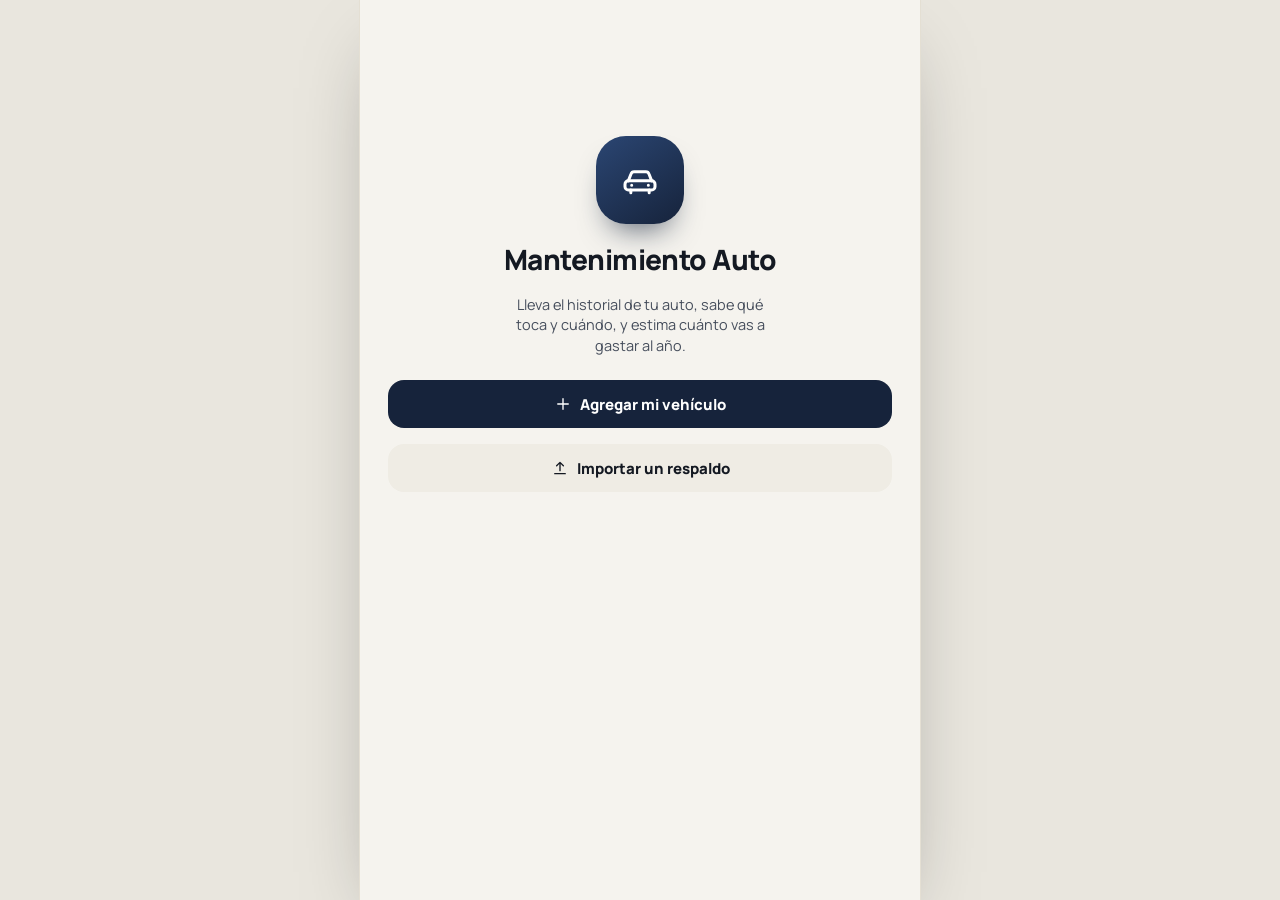
<file: index.html>
<!DOCTYPE html>
<html lang="es-EC">
<head>
<meta charset="utf-8">
<meta name="viewport" content="width=device-width, initial-scale=1, viewport-fit=cover">
<title>Mantenimiento Auto</title>
<meta name="description" content="Registro de mantenimientos, próximos vencimientos y gasto estimado de tu auto.">
<meta name="theme-color" content="#16233B" media="(prefers-color-scheme: light)">
<meta name="theme-color" content="#0E1218" media="(prefers-color-scheme: dark)">
<meta name="apple-mobile-web-app-capable" content="yes">
<meta name="mobile-web-app-capable" content="yes">
<meta name="apple-mobile-web-app-status-bar-style" content="black-translucent">
<meta name="apple-mobile-web-app-title" content="Mant. Auto">
<link rel="manifest" href="manifest.webmanifest">
<link rel="icon" href="icons/icon.svg" type="image/svg+xml">
<link rel="apple-touch-icon" href="icons/icon-180.png">
<link rel="preconnect" href="https://fonts.googleapis.com">
<link rel="preconnect" href="https://fonts.gstatic.com" crossorigin>
<link rel="stylesheet" href="https://fonts.googleapis.com/css2?family=Manrope:wght@500;600;700;800&display=swap">
<link rel="stylesheet" href="css/styles.css">
</head>
<body>
<div id="app"></div>
<div id="toast" class="toast" role="status" aria-live="polite"></div>
<input type="file" id="cameraInput" accept="image/*" capture="environment" hidden>
<input type="file" id="galleryInput" accept="image/*" hidden>
<input type="file" id="backupInput" accept="application/json,.json" hidden>
<script src="js/model.js"></script>
<script src="js/db.js"></script>
<script src="js/render.js"></script>
<script src="js/app.js"></script>
</body>
</html>
</file>
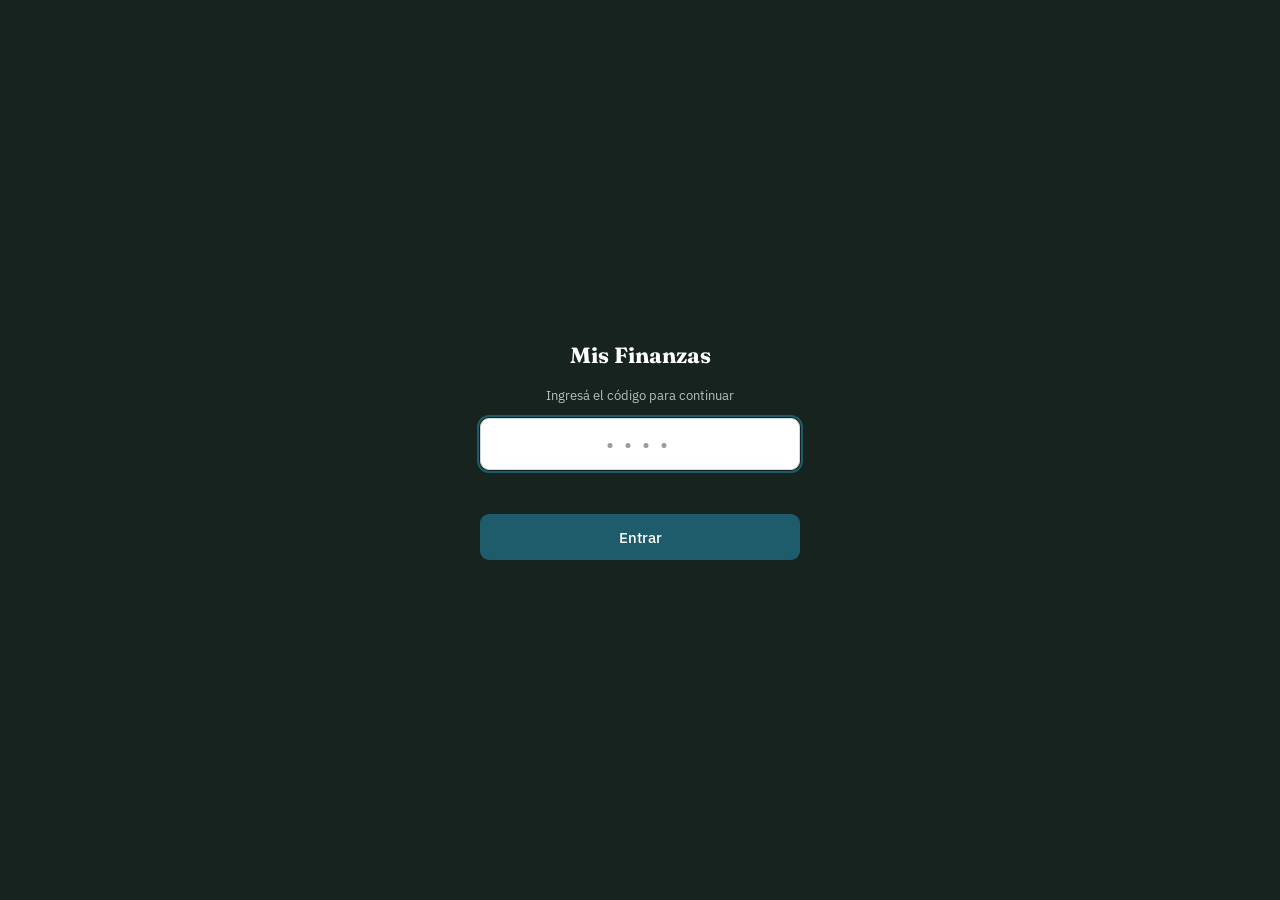
<file: mis-finanzas/index.html>
<!DOCTYPE html>
<html lang="es">
<head>
<meta charset="utf-8">
<meta name="viewport" content="width=device-width, initial-scale=1, viewport-fit=cover">
<title>Mis Finanzas</title>
<meta name="apple-mobile-web-app-capable" content="yes">
<meta name="apple-mobile-web-app-status-bar-style" content="black-translucent">
<meta name="apple-mobile-web-app-title" content="Mis Finanzas">
<meta name="theme-color" content="#1F5C6B">
<link rel="apple-touch-icon" href="data:image/svg+xml,%3Csvg xmlns='http://www.w3.org/2000/svg' viewBox='0 0 120 120'%3E%3Crect width='120' height='120' rx='24' fill='%231F5C6B'/%3E%3Crect x='33' y='47' width='9' height='18' rx='2' fill='%232E8B57'/%3E%3Crect x='45' y='38' width='9' height='27' rx='2' fill='%23F5F7F6'/%3E%3Crect x='57' y='53' width='9' height='12' rx='2' fill='%23B94A3B'/%3E%3Crect x='69' y='30' width='9' height='35' rx='2' fill='%23F5F7F6'/%3E%3C/svg%3E">
<link rel="stylesheet" href="https://fonts.googleapis.com/css2?family=Fraunces:opsz,wght@9..144,400;9..144,600;9..144,700&family=IBM+Plex+Sans:wght@400;500;600&family=IBM+Plex+Mono:wght@400;500;600&display=swap">
<style>
  :root{
    --ink:#16231F; --muted:#57655F; --faint:#8B968F; --placeholder:#96A09B;
    --bg:#E7EBE9; --card:#FFFFFF; --panel:#F5F7F6; --line:#D2DAD7; --line-soft:#E4EAE7;
    --accent:#1F5C6B; --accent-soft:#EEF2F0; --nav-bg:#16231F; --nav-ink:#B6C2BC;
    --green:#2E8B57; --green-ink:#25714A; --red:#B94A3B; --red-ink:#9C3B2E;
    --red-bg:#FBEAE7; --red-line:#E0AFA6; --olive:#8A6D3B; --track:#E4EAE7; --track-neutral:#B6C2BC;
  }
  *{box-sizing:border-box;-webkit-tap-highlight-color:transparent;}
  html,body{margin:0;padding:0;background:var(--bg);}
  body{min-height:100vh;display:flex;justify-content:center;font-family:'IBM Plex Sans',-apple-system,'Segoe UI',sans-serif;color:var(--ink);line-height:1.45;-webkit-font-smoothing:antialiased;}
  a{color:var(--accent);text-decoration:none;}
  input,select,button,textarea{font-family:'IBM Plex Sans',-apple-system,'Segoe UI',sans-serif;}
  ::placeholder{color:var(--placeholder);}
  input:focus,select:focus,textarea:focus,button:focus-visible{outline:2px solid var(--accent);outline-offset:1px;}
  button{-webkit-appearance:none;appearance:none;}
  .mono{font-family:'IBM Plex Mono',monospace;font-variant-numeric:tabular-nums;}
  .serif{font-family:'Fraunces',Georgia,serif;}
  .app{width:100%;max-width:480px;background:var(--panel);display:flex;flex-direction:column;min-height:100vh;box-shadow:0 0 0 1px var(--line);}
  header{position:sticky;top:0;z-index:20;background:var(--panel);border-bottom:1px solid var(--line);padding:14px 18px 12px;display:flex;align-items:baseline;justify-content:space-between;gap:10px;}
  header h1{font-weight:700;font-size:23px;margin:0;letter-spacing:-0.01em;}
  header span{font-family:'IBM Plex Mono',monospace;font-size:11px;color:var(--faint);letter-spacing:0.04em;}
  main{flex:1;padding:16px 16px 20px;display:flex;flex-direction:column;gap:14px;}
  .card{background:var(--card);border:1px solid var(--line);border-radius:12px;padding:15px 16px;}
  .card h2{font-family:'Fraunces',Georgia,serif;font-weight:600;font-size:15px;margin:0;}
  .stack{display:flex;flex-direction:column;gap:14px;}
  .field{display:flex;flex-direction:column;gap:5px;}
  .field span.lbl{font-size:11.5px;color:var(--muted);}
  .field input,.field select,.field textarea{height:44px;padding:0 12px;font-size:14px;color:var(--ink);background:var(--panel);border:1px solid var(--line);border-radius:9px;width:100%;}
  .field textarea{height:auto;min-height:110px;resize:vertical;padding:10px 11px;font-family:'IBM Plex Mono',monospace;font-size:11.5px;line-height:1.5;}
  .grid2{display:grid;grid-template-columns:1fr 1fr;gap:10px;}
  .btn{height:46px;border:none;border-radius:9px;background:var(--accent);color:#FFFFFF;font-size:14.5px;font-weight:500;cursor:pointer;}
  .btn:active{opacity:0.9;}
  .btn-secondary{height:44px;border:1px solid var(--line);border-radius:9px;background:var(--panel);color:var(--ink);font-size:13.5px;font-weight:500;cursor:pointer;}
  .seg{height:44px;border-radius:9px;font-size:14px;font-weight:500;cursor:pointer;border:1px solid var(--line);background:var(--panel);color:var(--muted);}
  .seg.on{border-color:var(--accent);background:var(--accent);color:#FFFFFF;}
  .notice{display:flex;gap:10px;align-items:flex-start;background:var(--accent-soft);border:1px solid var(--line);border-radius:10px;padding:11px 13px;font-size:12px;color:var(--muted);}
  .notice button{margin-left:auto;flex-shrink:0;width:26px;height:26px;border:none;background:none;color:var(--muted);font-size:17px;line-height:1;cursor:pointer;border-radius:6px;}
  .error-banner{background:var(--red-bg);border:1px solid var(--red-line);color:var(--red-ink);border-radius:10px;padding:11px 13px;font-size:12.5px;}
  .kpis{display:grid;grid-template-columns:repeat(2,minmax(0,1fr));gap:10px;}
  .kpi{background:var(--card);border:1px solid var(--line);border-radius:12px;padding:12px 13px 13px;}
  .kpi .bar{height:3px;width:26px;border-radius:2px;margin-bottom:9px;}
  .kpi .lbl{font-size:10.5px;letter-spacing:0.06em;text-transform:uppercase;color:var(--muted);margin-bottom:6px;}
  .kpi .val{font-family:'IBM Plex Mono',monospace;font-variant-numeric:tabular-nums;font-weight:600;font-size:19px;letter-spacing:-0.02em;}
  .kpi .note{font-family:'IBM Plex Mono',monospace;font-size:11.5px;margin-top:5px;}
  .month-nav{display:flex;align-items:center;gap:8px;background:var(--card);border:1px solid var(--line);border-radius:12px;padding:8px 10px;}
  .month-nav button.arrow{width:40px;height:40px;flex-shrink:0;border:1px solid var(--line);background:var(--panel);color:var(--ink);border-radius:9px;font-size:16px;cursor:pointer;}
  .month-nav .label{flex:1;text-align:center;min-width:0;}
  .month-nav .label .m{font-family:'Fraunces',Georgia,serif;font-weight:600;font-size:17px;white-space:nowrap;overflow:hidden;text-overflow:ellipsis;}
  .month-nav .today{border:none;background:none;padding:2px 0 0;font-size:11px;color:var(--accent);cursor:pointer;font-family:'IBM Plex Mono',monospace;letter-spacing:0.03em;}
  .row-head{display:flex;align-items:baseline;justify-content:space-between;gap:10px;margin-bottom:4px;}
  .row-head .sub{font-size:11px;color:var(--muted);font-family:'IBM Plex Mono',monospace;}
  .cmp{display:flex;flex-direction:column;gap:11px;}
  .cmp .lab{display:flex;justify-content:space-between;align-items:baseline;gap:8px;margin-bottom:5px;}
  .cmp .lab .name{font-size:12.5px;}
  .cmp .lab .delta{font-family:'IBM Plex Mono',monospace;font-variant-numeric:tabular-nums;font-size:12px;}
  .bartrack{flex:1;height:7px;background:var(--track);border-radius:4px;overflow:hidden;}
  .bartrack.thick{height:8px;border-radius:4px;}
  .bartrack .fill{height:100%;border-radius:4px;}
  .barrow{display:flex;align-items:center;gap:7px;}
  .barrow .amt{font-family:'IBM Plex Mono',monospace;font-size:11px;color:var(--muted);width:78px;text-align:right;flex-shrink:0;}
  .cat-row{display:flex;flex-direction:column;gap:5px;width:100%;background:none;border:none;padding:6px;margin:-6px;border-radius:9px;cursor:pointer;text-align:left;font:inherit;color:inherit;}
  .cat-row:hover,.cat-row.open{background:var(--accent-soft);}
  .cat-row .lab{display:flex;justify-content:space-between;align-items:baseline;gap:8px;}
  .cat-row .lab .name{font-size:12.5px;min-width:0;overflow:hidden;text-overflow:ellipsis;white-space:nowrap;}
  .cat-row .lab .amt{font-family:'IBM Plex Mono',monospace;font-variant-numeric:tabular-nums;font-size:12px;color:var(--muted);flex-shrink:0;}
  .cat-row .delta{font-family:'IBM Plex Mono',monospace;font-size:11.5px;}
  .cat-detail{display:flex;flex-direction:column;gap:8px;margin-top:10px;padding-top:10px;border-top:1px solid var(--line-soft);}
  .cat-detail .drow{display:flex;justify-content:space-between;align-items:baseline;gap:8px;}
  .cat-detail .drow .info{flex:1;min-width:0;}
  .cat-detail .drow .t{font-size:12.5px;overflow-wrap:break-word;word-break:break-word;}
  .cat-detail .drow .d{font-family:'IBM Plex Mono',monospace;font-size:11px;color:var(--muted);margin-top:1px;}
  .cat-detail .drow .a{font-family:'IBM Plex Mono',monospace;font-variant-numeric:tabular-nums;font-size:12.5px;color:var(--red);flex-shrink:0;white-space:nowrap;}
  .cat-detail .empty{margin:0;font-size:12px;color:var(--muted);}
  .split{display:flex;gap:14px;margin-top:15px;padding-top:13px;border-top:1px solid var(--line-soft);}
  .split div{flex:1;}
  .split .lbl{font-size:11px;color:var(--muted);margin-bottom:3px;}
  .split .val{font-family:'IBM Plex Mono',monospace;font-variant-numeric:tabular-nums;font-weight:600;font-size:14px;}
  .legend{display:flex;gap:12px;font-size:11px;color:var(--muted);}
  .legend span{display:inline-flex;align-items:center;gap:5px;}
  .legend i{width:9px;height:9px;border-radius:2px;display:inline-block;}
  .bars12{display:flex;align-items:flex-end;gap:2px;height:130px;}
  .bars12 button{flex:1;min-width:0;height:100%;display:flex;flex-direction:column;justify-content:flex-end;align-items:center;gap:3px;background:transparent;border:none;border-radius:6px;padding:0 0 2px;cursor:pointer;}
  .bars12 .bcol{width:100%;height:100%;display:flex;align-items:flex-end;justify-content:center;gap:2px;}
  .bars12 .bcol div{width:6px;border-radius:2px 2px 0 0;}
  .bars12 .mlab{font-family:'IBM Plex Mono',monospace;font-size:9px;letter-spacing:0.02em;color:var(--muted);}
  .bars12 button.on .mlab{color:var(--ink);}
  .budget-summary{background:var(--accent);border-radius:12px;padding:15px 16px;color:#FFFFFF;}
  .budget-summary .row3{display:grid;grid-template-columns:repeat(3,minmax(0,1fr));gap:10px;}
  .budget-summary .u{font-size:10px;letter-spacing:0.06em;text-transform:uppercase;opacity:0.8;margin-bottom:4px;}
  .budget-summary .v{font-family:'IBM Plex Mono',monospace;font-variant-numeric:tabular-nums;font-weight:600;font-size:15px;}
  .brow{border-radius:9px;padding:6px;margin:-6px;}
  .brow.editing{background:var(--accent-soft);}
  .brow .top{display:flex;justify-content:space-between;align-items:center;gap:8px;margin-bottom:6px;}
  .brow .top .name{font-size:13px;font-weight:500;min-width:0;overflow:hidden;text-overflow:ellipsis;white-space:nowrap;}
  .brow .top .right{display:flex;align-items:center;gap:6px;flex-shrink:0;}
  .brow .top .amounts{font-family:'IBM Plex Mono',monospace;font-variant-numeric:tabular-nums;font-size:11.5px;color:var(--muted);}
  .icon-btn{width:32px;height:32px;border:1px solid var(--line);background:var(--panel);color:var(--accent);font-family:'IBM Plex Mono',monospace;font-size:11px;line-height:1;cursor:pointer;border-radius:8px;}
  .x-btn{width:34px;height:34px;flex-shrink:0;border:none;background:none;color:var(--placeholder);font-size:16px;line-height:1;cursor:pointer;border-radius:8px;}
  .brow .status{font-size:11px;margin-top:4px;}
  .edit-block{display:flex;flex-direction:column;gap:9px;margin-top:11px;padding-top:11px;border-top:1px solid var(--line);}
  .edit-block.mov{margin-top:0;padding-top:0;border-top:none;padding:0 6px 13px;}
  .hint{margin:0;font-size:11.5px;color:var(--muted);}
  .err{margin:0;font-size:12px;color:var(--red);}
  .divider-row{display:flex;align-items:center;justify-content:space-between;gap:10px;margin-bottom:12px;}
  .pill-toggle{display:flex;gap:6px;}
  .pill{height:32px;padding:0 11px;border-radius:8px;font-size:11.5px;cursor:pointer;border:1px solid var(--line);background:var(--panel);color:var(--muted);}
  .pill.on{border-color:var(--accent);background:var(--accent);color:#FFFFFF;}
  .mov-item{border-bottom:1px solid var(--line-soft);border-radius:9px;}
  .mov-item.editing{background:var(--accent-soft);}
  .mov-item .top{display:flex;align-items:center;gap:8px;padding:11px 6px;}
  .mov-item .desc{min-width:0;flex:1;}
  .mov-item .desc .t{font-size:13.5px;overflow:hidden;text-overflow:ellipsis;white-space:nowrap;}
  .mov-item .desc .m{font-family:'IBM Plex Mono',monospace;font-size:11.5px;color:var(--muted);margin-top:3px;overflow:hidden;text-overflow:ellipsis;white-space:nowrap;}
  .mov-item .amt{font-family:'IBM Plex Mono',monospace;font-variant-numeric:tabular-nums;font-size:13.5px;font-weight:500;flex-shrink:0;}
  .summary-line{margin:12px 0 0;font-family:'IBM Plex Mono',monospace;font-size:11.5px;color:var(--muted);}
  .preview-box{border:1px solid var(--line);border-radius:9px;overflow:hidden;}
  .preview-row{display:flex;justify-content:space-between;gap:8px;padding:9px 11px;border-bottom:1px solid var(--line-soft);font-family:'IBM Plex Mono',monospace;font-size:11px;}
  .preview-row .left{min-width:0;overflow:hidden;text-overflow:ellipsis;white-space:nowrap;color:var(--muted);}
  .status-line{display:flex;justify-content:space-between;gap:10px;font-family:'IBM Plex Mono',monospace;font-size:11.5px;color:var(--muted);}
  nav{position:sticky;bottom:0;z-index:20;background:var(--nav-bg);display:grid;grid-template-columns:repeat(4,1fr);gap:4px;padding:8px 8px 12px;}
  nav button{height:52px;display:flex;flex-direction:column;align-items:center;justify-content:center;gap:7px;border:none;border-radius:11px;cursor:pointer;padding:0;background:transparent;}
  nav button.on{background:var(--panel);}
  nav .chip{width:22px;height:22px;border-radius:7px;display:flex;align-items:center;justify-content:center;background:#3A4A44;color:#FFFFFF;font-family:'IBM Plex Mono',monospace;font-size:11px;font-weight:600;}
  nav button.on .chip{background:var(--tab-accent,var(--accent));}
  nav .tlab{font-size:10.5px;letter-spacing:0.02em;font-weight:500;color:var(--nav-ink);}
  nav button.on .tlab{color:var(--ink);}
  [hidden]{display:none!important;}
  #lockScreen{position:fixed;inset:0;z-index:999;background:var(--nav-bg);display:flex;align-items:center;justify-content:center;padding:24px;}
  #lockScreen .box{width:100%;max-width:320px;display:flex;flex-direction:column;gap:14px;text-align:center;}
  #lockScreen h1{font-family:'Fraunces',Georgia,serif;font-weight:700;font-size:22px;color:#FFFFFF;margin:0;}
  #lockScreen p{margin:0;font-size:12.5px;color:var(--nav-ink);}
  #lockScreen input{height:52px;text-align:center;letter-spacing:0.3em;font-family:'IBM Plex Mono',monospace;font-size:20px;color:var(--ink);background:#FFFFFF;border:1px solid var(--line);border-radius:9px;}
  #lockScreen .err{color:#F5A99B;font-size:12px;min-height:16px;margin:0;}
</style>
</head>
<body>

<div id="lockScreen">
  <form class="box" id="lockForm">
    <h1 class="serif">Mis Finanzas</h1>
    <p>Ingresá el código para continuar</p>
    <input type="password" autocapitalize="characters" autocomplete="off" id="lockInput" placeholder="••••" maxlength="12" autofocus>
    <p class="err" id="lockErr"></p>
    <button type="submit" class="btn">Entrar</button>
  </form>
</div>

<div class="app" id="appRoot" hidden>
  <header>
    <h1 class="serif">Mis Finanzas</h1>
    <span>USD · ECUADOR</span>
  </header>

  <main>
    <div id="errorBanner" class="error-banner" hidden>No se pudo guardar en este navegador (¿modo privado o memoria llena?). Los cambios no persistirán al cerrar.</div>

    <div id="notice" class="notice">
      <span style="text-wrap:pretty">Tus datos viven solo en este navegador y en este dispositivo. Para respaldarlos, usá <strong style="font-weight:600">Datos → Exportar</strong>.</span>
      <button type="button" id="dismissNotice" aria-label="Cerrar aviso">×</button>
    </div>

    <section id="tab-resumen" class="stack"></section>
    <section id="tab-presupuesto" class="stack" hidden></section>
    <section id="tab-movimientos" class="stack" hidden></section>
    <section id="tab-datos" class="stack" hidden></section>
  </main>

  <nav id="tabbar"></nav>
</div>

<script>
(function(){
"use strict";

var MESES = ["Ene","Feb","Mar","Abr","May","Jun","Jul","Ago","Sep","Oct","Nov","Dic"];
var MESES_FULL = ["Enero","Febrero","Marzo","Abril","Mayo","Junio","Julio","Agosto","Septiembre","Octubre","Noviembre","Diciembre"];
var CATS = {
  Ingreso: ["Salario","Freelance / Negocio propio","Inversiones","Regalos / Otros ingresos"],
  Gasto: ["Vivienda (arriendo/hipoteca)","Servicios (luz, agua, internet)","Alimentación","Transporte","Salud","Educación","Entretenimiento","Suscripciones","Deudas / Préstamos","Ahorro / Inversión","Compras","Deportes","Belleza","Regalos","Impuesto interbancario","Salario","ATAVIA","Otros gastos"]
};
var SEED = {"Alimentación":150,"Suscripciones":35,"Transporte":60,"Servicios (luz, agua, internet)":45,"Salud":40,"Ahorro / Inversión":200};
var MKEY = "misFinanzas.movimientos.v1";
var BKEY = "misFinanzas.presupuesto.v1";
var CKEY = "misFinanzas.categoriasExtra.v1";
var HKEY = "misFinanzas.categoriasOcultas.v1";
var SKEY = "misFinanzas.sync.v1";
var COMPARE_BASE = "Mes anterior";

var fUSD = new Intl.NumberFormat("en-US",{style:"currency",currency:"USD"});
var fPct = new Intl.NumberFormat("es-EC",{style:"percent",minimumFractionDigits:1,maximumFractionDigits:1});

function money(v){ return fUSD.format(v || 0); }
function fechaLabel(iso){ var p = String(iso).split("-"); return p[2] + "/" + p[1] + "/" + p[0]; }
function newId(){ return Date.now().toString(36) + Math.random().toString(36).slice(2,8); }
function esc(s){ return String(s).replace(/[&<>"']/g, function(c){ return {"&":"&amp;","<":"&lt;",">":"&gt;","\"":"&quot;","'":"&#39;"}[c]; }); }

var now = new Date();
var state = {
  tab: "Resumen",
  year: now.getFullYear(),
  month: now.getMonth() + 1,
  movements: [],
  budget: {},
  saveError: false,
  noticeOpen: true,
  movFilter: "month",
  selectedCat: null,
  customCats: { Ingreso: [], Gasto: [] },
  hiddenCats: { Ingreso: [], Gasto: [] },
  catPendingDelete: null,
  syncUrl: "", syncToken: "", syncEnabled: false, syncStatus: "", syncBusy: false,
  fTipo: "Gasto", fCat: CATS.Gasto[0], fFrec: "Variable", fDesc: "", fMonto: "", fCatNueva: "", addError: false, editId: null,
  fFecha: now.getFullYear() + "-" + String(now.getMonth()+1).padStart(2,"0") + "-" + String(now.getDate()).padStart(2,"0"),
  bCat: "Alimentación", bMonto: "", bNombre: "", bEditKey: null, bError: "",
  bNuevoNombre: "", bNuevoMonto: "", bAddError: "",
  importText: "", importStatus: "", importOk: true, previewRows: [],
  exportText: "", exportStatus: "",
  storageOk: true
};

function persist(key, val){
  try { localStorage.setItem(key, JSON.stringify(val)); return true; }
  catch (e) { state.saveError = true; return false; }
}
function saveMovements(list){ persist(MKEY, list); state.movements = list; }
function saveBudget(obj){ persist(BKEY, obj); state.budget = obj; }
function catsFor(tipo){
  var hidden = state.hiddenCats[tipo] || [];
  return CATS[tipo].concat(state.customCats[tipo] || []).filter(function(c){ return hidden.indexOf(c) === -1; });
}
function allCatsFor(tipo){
  var seen = {}, out = [];
  CATS[tipo].concat(state.customCats[tipo] || []).forEach(function(c){ if (!seen[c]) { seen[c] = true; out.push(c); } });
  return out;
}
function addCustomCat(tipo, name){
  if (CATS[tipo].indexOf(name) > -1 || state.customCats[tipo].indexOf(name) > -1) return;
  var cc = { Ingreso: state.customCats.Ingreso.slice(), Gasto: state.customCats.Gasto.slice() };
  cc[tipo].push(name);
  persist(CKEY, cc);
  state.customCats = cc;
}
function deleteCat(tipo, name){
  var hc = { Ingreso: state.hiddenCats.Ingreso.slice(), Gasto: state.hiddenCats.Gasto.slice() };
  if (hc[tipo].indexOf(name) === -1) hc[tipo].push(name);
  persist(HKEY, hc);
  state.hiddenCats = hc;
  if (tipo === "Gasto" && Object.prototype.hasOwnProperty.call(state.budget, name)) {
    var b = Object.assign({}, state.budget);
    delete b[name];
    persist(BKEY, b);
    state.budget = b;
  }
  if (state.fTipo === tipo && state.fCat === name) state.fCat = catsFor(tipo)[0] || "__nueva__";
  if (tipo === "Gasto" && state.bCat === name) state.bCat = catsFor("Gasto")[0] || "__nueva__";
}

function saveSyncConfig(){
  persist(SKEY, { url: state.syncUrl, token: state.syncToken, enabled: state.syncEnabled });
}
function syncSend(payload){
  if (!state.syncEnabled || !state.syncUrl) return;
  payload.token = state.syncToken;
  try {
    fetch(state.syncUrl, {
      method: "POST",
      mode: "no-cors",
      headers: { "Content-Type": "text/plain;charset=utf-8" },
      body: JSON.stringify(payload)
    }).catch(function(){});
  } catch (e) {}
}
function syncMovement(action, movimiento){
  syncSend({ action: action, movimiento: movimiento });
}
function syncAll(){
  if (!state.syncUrl) { state.syncStatus = "Falta la URL del script."; render(); return; }
  state.syncBusy = true; state.syncStatus = "Enviando…"; render();
  syncSend({ action: "sync_all", movimientos: state.movements });
  setTimeout(function(){
    state.syncBusy = false;
    state.syncStatus = "Enviado ✓ — revisá tu Google Sheet para confirmar que llegó.";
    render();
  }, 1200);
}

(function init(){
  var movements = [], budget = {}, customCats = { Ingreso: [], Gasto: [] }, hiddenCats = { Ingreso: [], Gasto: [] }, sync = null, storageOk = true;
  try {
    localStorage.setItem("misFinanzas.test","1");
    storageOk = localStorage.getItem("misFinanzas.test") === "1";
    var rm = localStorage.getItem(MKEY);
    var p = rm ? JSON.parse(rm) : [];
    if (Array.isArray(p)) movements = p;
    var rb = localStorage.getItem(BKEY);
    var b = rb ? JSON.parse(rb) : {};
    if (b && typeof b === "object") budget = b;
    var rc = localStorage.getItem(CKEY);
    var c = rc ? JSON.parse(rc) : null;
    if (c && Array.isArray(c.Ingreso) && Array.isArray(c.Gasto)) customCats = c;
    var rh = localStorage.getItem(HKEY);
    var h = rh ? JSON.parse(rh) : null;
    if (h && Array.isArray(h.Ingreso) && Array.isArray(h.Gasto)) hiddenCats = h;
    var rs = localStorage.getItem(SKEY);
    sync = rs ? JSON.parse(rs) : null;
  } catch (e) { storageOk = false; }
  if (Object.keys(budget).length === 0) { budget = Object.assign({}, SEED); persist(BKEY, budget); }
  state.movements = movements; state.budget = budget; state.customCats = customCats; state.hiddenCats = hiddenCats; state.storageOk = storageOk;
  if (sync && typeof sync === "object") {
    state.syncUrl = sync.url || ""; state.syncToken = sync.token || ""; state.syncEnabled = !!sync.enabled;
  }
})();

function shiftMonth(y, m, back){
  var mm = m - back, yy = y;
  while (mm < 1) { mm += 12; yy -= 1; }
  while (mm > 12) { mm -= 12; yy += 1; }
  return { y: yy, m: mm };
}
function sumsFor(y, m){
  var out = { ing: 0, gas: 0, fijos: 0, variables: 0, cats: {} };
  state.movements.forEach(function(mv){
    var p = String(mv.fecha).split("-");
    if (parseInt(p[0],10) !== y || parseInt(p[1],10) !== m) return;
    var amt = Number(mv.monto) || 0;
    if (mv.tipo === "Ingreso") { out.ing += amt; return; }
    out.gas += amt;
    if (mv.frecuencia === "Fijo") out.fijos += amt; else out.variables += amt;
    out.cats[mv.categoria] = (out.cats[mv.categoria] || 0) + amt;
  });
  return out;
}
function baseSums(){
  var avg3 = COMPARE_BASE === "Promedio 3 meses";
  var offsets = avg3 ? [1,2,3] : [1];
  var acc = { ing: 0, gas: 0, fijos: 0, variables: 0, cats: {} };
  offsets.forEach(function(o){
    var p = shiftMonth(state.year, state.month, o);
    var s = sumsFor(p.y, p.m);
    acc.ing += s.ing; acc.gas += s.gas; acc.fijos += s.fijos; acc.variables += s.variables;
    Object.keys(s.cats).forEach(function(k){ acc.cats[k] = (acc.cats[k] || 0) + s.cats[k]; });
  });
  var n = offsets.length;
  acc.ing /= n; acc.gas /= n; acc.fijos /= n; acc.variables /= n;
  Object.keys(acc.cats).forEach(function(k){ acc.cats[k] /= n; });
  return acc;
}
function deltaText(cur, base, lowerIsBetter){
  var d = cur - base;
  if (Math.abs(d) < 0.005) return { text: base === 0 ? "sin referencia" : "igual que antes", color: "var(--muted)" };
  var up = d > 0;
  var good = lowerIsBetter ? !up : up;
  var pct = base > 0 ? " · " + Math.round(Math.abs(d) / base * 100) + "%" : "";
  return { text: (up ? "+" : "−") + money(Math.abs(d)) + pct, color: good ? "var(--green-ink)" : "var(--red)" };
}
function csvField(v){ return '"' + String(v).replace(/"/g,'""') + '"'; }
function generateCSV(){
  var sorted = state.movements.slice().sort(function(a,b){ return a.fecha < b.fecha ? -1 : a.fecha > b.fecha ? 1 : 0; });
  var lines = [["Fecha","Tipo","Categoría","Frecuencia","Descripción","Monto ($)"].map(csvField).join(",")];
  sorted.forEach(function(m){
    lines.push([fechaLabel(m.fecha), m.tipo, m.categoria, m.frecuencia, m.descripcion, (Number(m.monto)||0).toFixed(2)].map(csvField).join(","));
  });
  return lines.join("\r\n");
}
function splitLine(line){
  var sep = line.indexOf("\t") > -1 ? "\t" : (line.split(";").length > line.split(",").length ? ";" : ",");
  var out = [], cur = "", q = false;
  for (var i = 0; i < line.length; i++) {
    var c = line[i];
    if (c === '"') { if (q && line[i+1] === '"') { cur += '"'; i++; } else q = !q; }
    else if (c === sep && !q) { out.push(cur); cur = ""; }
    else cur += c;
  }
  out.push(cur);
  return out.map(function(x){ return x.trim(); });
}
function parseFecha(s){
  s = String(s).trim();
  var m = s.match(/^(\d{4})-(\d{1,2})-(\d{1,2})/);
  if (m) return m[1] + "-" + m[2].padStart(2,"0") + "-" + m[3].padStart(2,"0");
  m = s.match(/^(\d{1,2})[\/\-.](\d{1,2})[\/\-.](\d{2,4})/);
  if (m) {
    var y = m[3].length === 2 ? "20" + m[3] : m[3];
    return y + "-" + m[2].padStart(2,"0") + "-" + m[1].padStart(2,"0");
  }
  return null;
}
function cleanMontoInput(v){
  var t = String(v).replace(/[^0-9.,]/g, "").replace(/\./g, ",");
  var i = t.indexOf(",");
  if (i > -1) t = t.slice(0, i + 1) + t.slice(i + 1).replace(/,/g, "");
  var c = t.split(",");
  if (c[1] && c[1].length > 2) t = c[0] + "," + c[1].slice(0, 2);
  return t;
}
function montoValue(v){
  var n = parseFloat(String(v).replace(",", "."));
  return isNaN(n) ? null : Math.abs(n);
}
function parseMonto(s){
  var t = String(s).replace(/[^0-9.,-]/g,"");
  if (t.indexOf(",") > -1 && t.indexOf(".") > -1) t = t.replace(/,/g,"");
  else if (t.indexOf(",") > -1) t = t.replace(",",".");
  var n = Math.abs(parseFloat(t));
  return isNaN(n) ? null : n;
}
function parseImport(text){
  var lines = String(text).split(/\r?\n/).filter(function(l){ return l.trim().length; });
  var rows = [], skipped = 0;
  lines.forEach(function(line){
    var c = splitLine(line);
    if (c.length < 6) { skipped++; return; }
    var fecha = parseFecha(c[0]);
    var monto = parseMonto(c[5]);
    if (!fecha || monto === null) { skipped++; return; }
    var tipo = /ingres/i.test(c[1]) ? "Ingreso" : "Gasto";
    var frec = /fij/i.test(c[3]) ? "Fijo" : "Variable";
    var cat = c[2] || (tipo === "Ingreso" ? "Regalos / Otros ingresos" : "Otros gastos");
    rows.push({ id: newId(), fecha: fecha, tipo: tipo, categoria: cat, frecuencia: frec, descripcion: c[4] || cat, monto: monto });
  });
  return { rows: rows, skipped: skipped };
}

/* ---------- render ---------- */

function el(tag, attrs, children){
  var e = document.createElement(tag);
  attrs = attrs || {};
  Object.keys(attrs).forEach(function(k){
    if (k === "text") e.textContent = attrs[k];
    else if (k === "html") e.innerHTML = attrs[k];
    else if (k.indexOf("on") === 0 && typeof attrs[k] === "function") e.addEventListener(k.slice(2), attrs[k]);
    else if (attrs[k] !== undefined && attrs[k] !== null) e.setAttribute(k, attrs[k]);
  });
  (children || []).forEach(function(c){ if (c) e.appendChild(c); });
  return e;
}

var TABS = [
  { label: "Resumen", glyph: "◲", accent: "var(--accent)" },
  { label: "Presupuesto", glyph: "◑", accent: "var(--green)" },
  { label: "Movimientos", glyph: "⇅", accent: "var(--red)" },
  { label: "Datos", glyph: "⇄", accent: "var(--olive)" }
];

function renderTabbar(){
  var bar = document.getElementById("tabbar");
  bar.innerHTML = "";
  TABS.forEach(function(t){
    var on = state.tab === t.label;
    var chip = el("span", { class: "chip", text: t.glyph, style: on ? "--x:1" : "" });
    if (on) chip.style.setProperty("background", t.accent);
    var btn = el("button", { type: "button", class: on ? "on" : "", onclick: function(){ state.tab = t.label; render(); } }, [
      chip,
      el("span", { class: "tlab", text: t.label })
    ]);
    bar.appendChild(btn);
  });
}

function renderResumen(){
  var root = document.getElementById("tab-resumen");
  root.innerHTML = "";
  var cur = sumsFor(state.year, state.month);
  var base = baseSums();
  var balance = cur.ing - cur.gas;
  var baseBal = base.ing - base.gas;
  var tasa = cur.ing > 0 ? balance / cur.ing : 0;
  var baseTasa = base.ing > 0 ? baseBal / base.ing : 0;
  var prev = shiftMonth(state.year, state.month, 1);

  var dIng = deltaText(cur.ing, base.ing, false);
  var dGas = deltaText(cur.gas, base.gas, true);
  var dBal = deltaText(balance, baseBal, false);
  var dT = (tasa - baseTasa) * 100;

  // month nav
  var monthNav = el("div", { class: "month-nav" }, [
    el("button", { class: "arrow", type: "button", "aria-label": "Mes anterior", onclick: function(){ var p = shiftMonth(state.year, state.month, 1); state.year = p.y; state.month = p.m; render(); } }, [document.createTextNode("‹")]),
    el("div", { class: "label" }, [
      el("div", { class: "m serif", text: MESES_FULL[state.month-1] + " " + state.year }),
      el("button", { class: "today", type: "button", onclick: function(){ var n = new Date(); state.year = n.getFullYear(); state.month = n.getMonth()+1; render(); } }, [document.createTextNode("HOY")])
    ]),
    el("button", { class: "arrow", type: "button", "aria-label": "Mes siguiente", onclick: function(){ var p = shiftMonth(state.year, state.month, -1); state.year = p.y; state.month = p.m; render(); } }, [document.createTextNode("›")])
  ]);
  root.appendChild(monthNav);

  var kpiDefs = [
    { label: "Ingresos", value: money(cur.ing), valueColor: "var(--green-ink)", topColor: "var(--green)", note: dIng.text, noteColor: dIng.color },
    { label: "Gastos", value: money(cur.gas), valueColor: "var(--red)", topColor: "var(--red)", note: dGas.text, noteColor: dGas.color },
    { label: "Balance", value: money(balance), valueColor: balance >= 0 ? "var(--green-ink)" : "var(--red)", topColor: "var(--accent)", note: dBal.text, noteColor: dBal.color },
    { label: "Tasa de ahorro", value: fPct.format(tasa), valueColor: tasa >= 0 ? "var(--green-ink)" : "var(--red)", topColor: "var(--accent)",
      note: Math.abs(dT) < 0.05 ? "igual que antes" : (dT > 0 ? "+" : "−") + Math.abs(dT).toFixed(1) + " pts",
      noteColor: Math.abs(dT) < 0.05 ? "var(--muted)" : (dT > 0 ? "var(--green-ink)" : "var(--red)") }
  ];
  var kpiWrap = el("div", { class: "kpis" });
  kpiDefs.forEach(function(k){
    var bar = el("div", { class: "bar" }); bar.style.background = k.topColor;
    var val = el("div", { class: "val", text: k.value }); val.style.color = k.valueColor;
    var note = el("div", { class: "note", text: k.note }); note.style.color = k.noteColor;
    kpiWrap.appendChild(el("div", { class: "kpi" }, [bar, el("div", { class: "lbl", text: k.label }), val, note]));
  });
  root.appendChild(kpiWrap);

  // comparación
  var cmpMax = Math.max(cur.ing, cur.gas, base.ing, base.gas, Math.abs(balance), Math.abs(baseBal), 1);
  function w(v){ return Math.min(100, Math.abs(v) / cmpMax * 100).toFixed(1) + "%"; }
  var comparisons = [
    { label: "Ingresos", color: "var(--green)", curAmount: money(cur.ing), baseAmount: money(base.ing), curW: w(cur.ing), baseW: w(base.ing), d: dIng },
    { label: "Gastos", color: "var(--red)", curAmount: money(cur.gas), baseAmount: money(base.gas), curW: w(cur.gas), baseW: w(base.gas), d: dGas },
    { label: "Balance", color: "var(--accent)", curAmount: money(balance), baseAmount: money(baseBal), curW: w(balance), baseW: w(baseBal), d: dBal }
  ];
  var avg3 = COMPARE_BASE === "Promedio 3 meses";
  var cmpCard = el("div", { class: "card" }, [
    el("div", { class: "row-head" }, [
      el("p", { class: "serif", style: "margin:0;font-weight:600;font-size:15px", text: "Comparación" }),
      el("span", { class: "sub", text: avg3 ? "vs. prom. 3 meses" : "vs. " + MESES[prev.m-1] + " " + prev.y })
    ]),
    el("p", { style: "margin:0 0 12px;font-size:12px;color:var(--muted)", text: avg3 ? "Barra clara: promedio de los 3 meses previos. Barra de color: este mes." : "Barra clara: mes anterior. Barra de color: este mes." })
  ]);
  var cmpList = el("div", { class: "cmp" });
  comparisons.forEach(function(c){
    var deltaSpan = el("span", { class: "delta", text: c.d.text }); deltaSpan.style.color = c.d.color;
    var baseFill = el("div", { class: "fill" }); baseFill.style.background = "var(--track-neutral)"; baseFill.style.width = c.baseW;
    var curFill = el("div", { class: "fill" }); curFill.style.background = c.color; curFill.style.width = c.curW;
    cmpList.appendChild(el("div", {}, [
      el("div", { class: "lab" }, [el("span", { class: "name", text: c.label }), deltaSpan]),
      el("div", { class: "barrow" }, [el("div", { class: "bartrack" }, [baseFill]), el("span", { class: "amt", text: c.baseAmount })]),
      el("div", { class: "barrow", style: "margin-top:4px" }, [el("div", { class: "bartrack" }, [curFill]), el("span", { class: "amt", style: "color:var(--ink)", text: c.curAmount })])
    ]));
  });
  cmpCard.appendChild(cmpList);
  root.appendChild(cmpCard);

  // gastos por categoría
  var catEntries = Object.keys(cur.cats).map(function(k){ return [k, cur.cats[k]]; }).sort(function(a,b){ return b[1]-a[1]; });
  var maxCat = catEntries.length ? catEntries[0][1] : 1;
  var catCard = el("div", { class: "card" }, [ el("h2", { text: "Gastos por categoría", style: "margin-bottom:12px" }) ]);
  if (catEntries.length) {
    var catList = el("div", { style: "display:flex;flex-direction:column;gap:12px" });
    catEntries.forEach(function(e){
      var catName = e[0];
      var open = state.selectedCat === catName;
      var d = deltaText(e[1], base.cats[catName] || 0, true);
      var fill = el("div", { class: "fill" }); fill.style.background = "var(--red)"; fill.style.width = (e[1]/maxCat*100).toFixed(1) + "%";
      var deltaEl = el("div", { class: "delta", text: d.text }); deltaEl.style.color = d.color;
      var rowChildren = [
        el("div", { class: "lab" }, [el("span", { class: "name", text: catName }), el("span", { class: "amt", text: money(e[1]) })]),
        el("div", { class: "bartrack thick" }, [fill]),
        deltaEl
      ];
      if (open) {
        var catMovs = state.movements.filter(function(mv){
          if (mv.tipo === "Ingreso" || mv.categoria !== catName) return false;
          var p = String(mv.fecha).split("-");
          return parseInt(p[0],10) === state.year && parseInt(p[1],10) === state.month;
        }).sort(function(a,b){ return a.fecha < b.fecha ? 1 : a.fecha > b.fecha ? -1 : 0; });
        var detail = el("div", { class: "cat-detail" });
        if (catMovs.length) {
          catMovs.forEach(function(mv){
            detail.appendChild(el("div", { class: "drow" }, [
              el("div", { class: "info" }, [
                el("div", { class: "t", text: mv.descripcion }),
                el("div", { class: "d", text: fechaLabel(mv.fecha) + " · " + mv.frecuencia })
              ]),
              el("span", { class: "a", text: "−" + money(Number(mv.monto)||0) })
            ]));
          });
        } else {
          detail.appendChild(el("p", { class: "empty", text: "Sin movimientos registrados en este mes." }));
        }
        rowChildren.push(detail);
      }
      catList.appendChild(el("button", { type: "button", class: "cat-row" + (open ? " open" : ""),
        "aria-expanded": open ? "true" : "false",
        onclick: function(){ state.selectedCat = open ? null : catName; render(); } }, rowChildren));
    });
    catCard.appendChild(catList);
  } else {
    catCard.appendChild(el("p", { style: "margin:0;font-size:12.5px;color:var(--muted)", text: "Sin gastos registrados en este mes." }));
  }
  catCard.appendChild(el("div", { class: "split" }, [
    el("div", {}, [el("div", { class: "lbl" , text: "Gastos fijos"}), el("div", { class: "val", text: money(cur.fijos) })]),
    el("div", {}, [el("div", { class: "lbl", text: "Variables" }), el("div", { class: "val", text: money(cur.variables) })])
  ]));
  root.appendChild(catCard);

  // año
  var monthly = [];
  for (var i = 0; i < 12; i++) monthly.push({ ing: 0, gas: 0 });
  state.movements.forEach(function(mv){
    var p = String(mv.fecha).split("-");
    if (parseInt(p[0],10) !== state.year) return;
    var idx = parseInt(p[1],10) - 1;
    if (idx < 0 || idx > 11) return;
    var amt = Number(mv.monto) || 0;
    if (mv.tipo === "Ingreso") monthly[idx].ing += amt; else monthly[idx].gas += amt;
  });
  var mMax = 1;
  monthly.forEach(function(m){ mMax = Math.max(mMax, m.ing, m.gas); });
  var yearCard = el("div", { class: "card" }, [
    el("div", { class: "row-head" }, [
      el("p", { class: "serif", style: "margin:0;font-weight:600;font-size:15px", text: "Año " + state.year }),
      el("span", { class: "legend" }, [
        el("span", {}, [el("i", { style: "background:var(--green)" }), document.createTextNode("Ingresos")]),
        el("span", {}, [el("i", { style: "background:var(--red)" }), document.createTextNode("Gastos")])
      ])
    ])
  ]);
  var bars = el("div", { class: "bars12" });
  monthly.forEach(function(m, idx){
    var on = (idx+1) === state.month;
    var ingH = Math.max(2, m.ing / mMax * 100).toFixed(1) + "%";
    var gasH = Math.max(2, m.gas / mMax * 100).toFixed(1) + "%";
    var bcol = el("div", { class: "bcol" }, [
      el("div", { style: "height:" + ingH, }), el("div", { style: "height:" + gasH })
    ]);
    bcol.children[0].style.background = "var(--green)";
    bcol.children[1].style.background = "var(--red)";
    var btn = el("button", { type: "button", class: on ? "on" : "", "aria-label": MESES_FULL[idx] + " — ingresos " + money(m.ing) + ", gastos " + money(m.gas),
      onclick: function(){ state.month = idx+1; render(); } }, [bcol, el("span", { class: "mlab", text: MESES[idx] })]);
    if (on) btn.style.background = "var(--accent-soft)";
    bars.appendChild(btn);
  });
  yearCard.appendChild(bars);
  root.appendChild(yearCard);
}

function renderPresupuesto(){
  var root = document.getElementById("tab-presupuesto");
  root.innerHTML = "";
  var cur = sumsFor(state.year, state.month);
  var bCats = Object.keys(state.budget);
  var tPres = 0, tReal = 0;
  var rowsData = bCats.map(function(cat){
    var pres = Number(state.budget[cat]) || 0;
    var real = cur.cats[cat] || 0;
    tPres += pres; tReal += real;
    var pct = pres > 0 ? real / pres * 100 : (real > 0 ? 100 : 0);
    var diff = pres - real;
    var pctLabel = pres > 0 ? " (" + Math.round(Math.abs(diff) / pres * 100) + "%)" : "";
    return {
      cat: cat, amounts: money(real) + " / " + money(pres),
      pct: Math.min(pct,100).toFixed(1) + "%",
      fillColor: (pres > 0 && real > pres) ? "var(--red)" : "var(--green)",
      status: diff >= 0 ? "Te queda " + money(diff) + pctLabel : "Te pasaste " + money(Math.abs(diff)) + pctLabel,
      statusColor: diff >= 0 ? "var(--green-ink)" : "var(--red)",
      editing: state.bEditKey === cat
    };
  });
  var tDiff = tPres - tReal;

  root.appendChild(el("div", { class: "budget-summary" }, [
    el("p", { class: "serif", style: "margin:0 0 12px;font-weight:600;font-size:15px", text: "Presupuesto · " + MESES_FULL[state.month-1] + " " + state.year }),
    el("div", { class: "row3" }, [
      el("div", {}, [el("div", { class: "u", text: "Plan" }), el("div", { class: "v", text: money(tPres) })]),
      el("div", {}, [el("div", { class: "u", text: "Real" }), el("div", { class: "v", text: money(tReal) })]),
      el("div", {}, [el("div", { class: "u", text: tDiff >= 0 ? "Te queda" : "Te pasaste" }), el("div", { class: "v", style: "color:" + (tDiff>=0?"#BFEBD3":"#F5C4BC"), text: money(Math.abs(tDiff)) })])
    ])
  ]));

  var listCard = el("div", { class: "card" });
  if (rowsData.length) {
    var wrap = el("div", { style: "display:flex;flex-direction:column;gap:15px" });
    rowsData.forEach(function(r){
      var fill = el("div", { class: "fill" }); fill.style.background = r.fillColor; fill.style.width = r.pct;
      var status = el("div", { class: "status", text: r.status }); status.style.color = r.statusColor;
      var brow = el("div", { class: "brow" + (r.editing ? " editing" : "") }, [
        el("div", { class: "top" }, [
          el("span", { class: "name", text: r.cat }),
          el("span", { class: "right" }, [
            el("span", { class: "amounts", text: r.amounts }),
            el("button", { type: "button", class: "icon-btn", "aria-label": "Editar presupuesto", text: "✎", onclick: function(){
              state.bEditKey = r.cat; state.bCat = r.cat; state.bNombre = r.cat; state.bError = "";
              var pres = Number(state.budget[r.cat])||0;
              state.bMonto = pres ? String(pres.toFixed(2)).replace(".", ",") : "";
              render();
            }}),
            el("button", { type: "button", class: "x-btn", "aria-label": "Quitar presupuesto", text: "×", onclick: function(){
              var b = Object.assign({}, state.budget); delete b[r.cat]; saveBudget(b);
              if (state.bEditKey === r.cat) { state.bEditKey = null; state.bMonto = ""; state.bNombre = ""; state.bError = ""; }
              render();
            }})
          ])
        ]),
        el("div", { class: "bartrack thick" }, [fill]),
        status
      ]);
      if (r.editing) {
        var renameHint = state.bNombre.trim() !== "" && state.bNombre.trim() !== state.bEditKey;
        var editBlock = el("div", { class: "edit-block" }, [
          el("label", { class: "field" }, [el("span", { class: "lbl", text: "Nombre de la categoría" }),
            el("input", { type: "text", value: state.bNombre, oninput: function(e){ state.bNombre = e.target.value; state.bError = ""; } })]),
          el("label", { class: "field" }, [el("span", { class: "lbl", text: "Monto mensual ($)" }),
            el("input", { type: "text", inputmode: "decimal", autocomplete: "off", placeholder: "0,00", value: state.bMonto, oninput: function(e){ e.target.value = cleanMontoInput(e.target.value); state.bMonto = e.target.value; state.bError = ""; } })])
        ]);
        if (state.bError) editBlock.appendChild(el("p", { class: "err", text: state.bError }));
        if (renameHint) editBlock.appendChild(el("p", { class: "hint", text: "Los movimientos que usaban «" + state.bEditKey + "» pasarán a la categoría nueva." }));
        editBlock.appendChild(el("div", { class: "grid2" }, [
          el("button", { type: "button", class: "btn-secondary", text: "Cancelar", onclick: function(){ state.bEditKey = null; state.bMonto = ""; state.bNombre = ""; state.bError = ""; render(); } }),
          el("button", { type: "button", class: "btn", text: "Guardar", onclick: function(){
            var v = montoValue(state.bMonto);
            var name = state.bNombre.trim();
            if (!name) { state.bError = "Escribí un nombre para la categoría."; render(); return; }
            if (v === null) { state.bError = "Ingresá un monto válido."; render(); return; }
            var b = Object.assign({}, state.budget);
            var movements = state.movements;
            if (state.bEditKey && state.bEditKey !== name) {
              delete b[state.bEditKey];
              movements = state.movements.map(function(m){ return m.categoria === state.bEditKey ? Object.assign({}, m, { categoria: name }) : m; });
              persist(MKEY, movements);
            }
            b[name] = v;
            persist(BKEY, b);
            state.budget = b; state.movements = movements; state.bMonto = ""; state.bNombre = ""; state.bEditKey = null; state.bError = "";
            render();
          }})
        ]));
        brow.appendChild(editBlock);
      }
      wrap.appendChild(brow);
    });
    listCard.appendChild(wrap);
  } else {
    listCard.appendChild(el("p", { style: "margin:0;font-size:12.5px;color:var(--muted)", text: "Todavía no definiste ningún presupuesto. Agregá uno abajo." }));
  }
  root.appendChild(listCard);

  var bAllCats = catsFor("Gasto").slice();
  bCats.forEach(function(c){ if (bAllCats.indexOf(c) === -1) bAllCats.push(c); });
  var addCard = el("div", { class: "card" }, [ el("h2", { text: "Agregar presupuesto", style: "margin-bottom:12px" }) ]);
  var addWrap = el("div", { style: "display:flex;flex-direction:column;gap:11px" });
  var select = el("select", { onchange: function(e){ state.bCat = e.target.value; state.bAddError = ""; render(); } });
  bAllCats.forEach(function(c){
    var o = el("option", { value: c, text: c });
    if (c === state.bCat) o.selected = true;
    select.appendChild(o);
  });
  var nuevaOpt = el("option", { value: "__nueva__", text: "+ Escribir otra categoría…" });
  if (state.bCat === "__nueva__") nuevaOpt.selected = true;
  select.appendChild(nuevaOpt);
  addWrap.appendChild(el("label", { class: "field" }, [el("span", { class: "lbl", text: "Categoría" }), select]));
  if (state.bCat === "__nueva__") {
    addWrap.appendChild(el("label", { class: "field" }, [el("span", { class: "lbl", text: "Nombre de la categoría" }),
      el("input", { type: "text", placeholder: "Ej. Mascotas", value: state.bNuevoNombre, oninput: function(e){ state.bNuevoNombre = e.target.value; state.bAddError = ""; } })]));
  }
  addWrap.appendChild(el("label", { class: "field" }, [el("span", { class: "lbl", text: "Monto mensual ($)" }),
    el("input", { type: "text", inputmode: "decimal", autocomplete: "off", placeholder: "0,00", value: state.bNuevoMonto, oninput: function(e){ e.target.value = cleanMontoInput(e.target.value); state.bNuevoMonto = e.target.value; state.bAddError = ""; } })]));
  addWrap.appendChild(el("button", { type: "button", class: "btn", text: "Guardar presupuesto", onclick: function(){
    var v = montoValue(state.bNuevoMonto);
    var name = (state.bCat === "__nueva__" ? state.bNuevoNombre : state.bCat).trim();
    if (!name) { state.bAddError = "Escribí un nombre para la categoría."; render(); return; }
    if (v === null) { state.bAddError = "Ingresá un monto válido."; render(); return; }
    var b = Object.assign({}, state.budget);
    b[name] = v;
    persist(BKEY, b);
    state.budget = b; state.bNuevoMonto = ""; state.bNuevoNombre = ""; state.bAddError = ""; state.bCat = CATS.Gasto[0];
    render();
  }}));
  if (state.bAddError) addWrap.appendChild(el("p", { class: "err", text: state.bAddError }));
  addCard.appendChild(addWrap);
  root.appendChild(addCard);
}

function movFormFields(container, isEdit){
  var baseCats = catsFor(state.fTipo);
  var formCats = state.fCat === "__nueva__" || baseCats.indexOf(state.fCat) > -1 ? baseCats : [state.fCat].concat(baseCats);
  container.appendChild(el("div", { class: "grid2" }, [
    el("button", { type: "button", class: "seg" + (state.fTipo === "Gasto" ? " on" : ""), text: "Gasto", onclick: function(){ state.fTipo = "Gasto"; state.fCat = CATS.Gasto[0]; render(); } }),
    el("button", { type: "button", class: "seg" + (state.fTipo === "Ingreso" ? " on" : ""), text: "Ingreso", onclick: function(){ state.fTipo = "Ingreso"; state.fCat = CATS.Ingreso[0]; render(); } })
  ]));
  container.appendChild(el("label", { class: "field" }, [el("span", { class: "lbl", text: "Monto ($)" }),
    el("input", { type: "text", inputmode: "decimal", autocomplete: "off", placeholder: "0,00", value: state.fMonto,
      style: "height:52px;font-family:'IBM Plex Mono',monospace;font-size:22px;font-weight:600",
      oninput: function(e){ e.target.value = cleanMontoInput(e.target.value); state.fMonto = e.target.value; } })]));
  container.appendChild(el("label", { class: "field" }, [el("span", { class: "lbl", text: "Descripción" }),
    el("input", { type: "text", placeholder: "Ej. Supermercado", value: state.fDesc, oninput: function(e){ state.fDesc = e.target.value; } })]));
  var catSel = el("select", { onchange: function(e){ state.fCat = e.target.value; state.addError = false; render(); } });
  formCats.forEach(function(c){ var o = el("option", { value: c, text: c }); if (c === state.fCat) o.selected = true; catSel.appendChild(o); });
  var nuevaOpt = el("option", { value: "__nueva__", text: "+ Escribir otra categoría…" });
  if (state.fCat === "__nueva__") nuevaOpt.selected = true;
  catSel.appendChild(nuevaOpt);
  container.appendChild(el("label", { class: "field" }, [el("span", { class: "lbl", text: "Categoría" }), catSel]));
  if (state.fCat === "__nueva__") {
    container.appendChild(el("label", { class: "field" }, [el("span", { class: "lbl", text: "Nombre de la categoría" }),
      el("input", { type: "text", placeholder: "Ej. Mascotas", value: state.fCatNueva, oninput: function(e){ state.fCatNueva = e.target.value; state.addError = false; } })]));
  }
  var freqSel = el("select", { onchange: function(e){ state.fFrec = e.target.value; } }, [
    el("option", { value: "Fijo", text: "Fijo" }), el("option", { value: "Variable", text: "Variable" })
  ]);
  freqSel.value = state.fFrec;
  container.appendChild(el("div", { class: "grid2" }, [
    el("label", { class: "field" }, [el("span", { class: "lbl", text: "Fecha" }),
      el("input", { type: "date", value: state.fFecha, oninput: function(e){ state.fFecha = e.target.value; } })]),
    el("label", { class: "field" }, [el("span", { class: "lbl", text: "Frecuencia" }), freqSel])
  ]));
  if (isEdit) {
    container.appendChild(el("div", { class: "grid2" }, [
      el("button", { type: "button", class: "btn-secondary", text: "Cancelar", onclick: function(){ state.editId = null; state.fDesc = ""; state.fMonto = ""; state.addError = false; render(); } }),
      el("button", { type: "button", class: "btn", style: "height:44px", text: "Guardar", onclick: submitMovement })
    ]));
  } else {
    container.appendChild(el("button", { type: "button", class: "btn", style: "height:48px;font-size:15px", text: "Agregar", onclick: submitMovement }));
  }
  if (state.addError) container.appendChild(el("p", { class: "err", text: "Completá monto, descripción, categoría y fecha para guardar." }));
}
function submitMovement(){
  var monto = montoValue(state.fMonto);
  var catName = state.fCat === "__nueva__" ? state.fCatNueva.trim() : state.fCat;
  if (!state.fFecha || !state.fDesc.trim() || monto === null || !catName) { state.addError = true; render(); return; }
  if (state.fCat === "__nueva__") addCustomCat(state.fTipo, catName);
  var data = { fecha: state.fFecha, tipo: state.fTipo, categoria: catName, frecuencia: state.fFrec, descripcion: state.fDesc.trim(), monto: monto };
  var isEdit = !!state.editId;
  var savedMov = isEdit ? Object.assign({}, state.movements.find(function(m){ return m.id === state.editId; }), data) : Object.assign({ id: newId() }, data);
  var list = isEdit
    ? state.movements.map(function(m){ return m.id === state.editId ? savedMov : m; })
    : state.movements.concat([savedMov]);
  saveMovements(list);
  syncMovement(isEdit ? "edit" : "add", savedMov);
  state.fDesc = ""; state.fMonto = ""; state.fCat = catName; state.fCatNueva = ""; state.addError = false; state.editId = null;
  render();
}

function renderMovimientos(){
  var root = document.getElementById("tab-movimientos");
  root.innerHTML = "";

  if (!state.editId) {
    var addCard = el("div", { class: "card" }, [ el("h2", { text: "Agregar movimiento", style: "margin-bottom:12px" }) ]);
    var formWrap = el("div", { style: "display:flex;flex-direction:column;gap:11px" });
    movFormFields(formWrap, false);
    addCard.appendChild(formWrap);
    root.appendChild(addCard);
  }

  var sorted = state.movements.slice().sort(function(a,b){ return a.fecha < b.fecha ? 1 : a.fecha > b.fecha ? -1 : 0; });
  var filtered = state.movFilter === "all" ? sorted : sorted.filter(function(m){
    var p = String(m.fecha).split("-");
    return parseInt(p[0],10) === state.year && parseInt(p[1],10) === state.month;
  });

  var histCard = el("div", { class: "card" });
  histCard.appendChild(el("div", { class: "divider-row" }, [
    el("p", { class: "serif", style: "margin:0;font-weight:600;font-size:15px", text: "Historial" }),
    el("div", { class: "pill-toggle" }, [
      el("button", { type: "button", class: "pill" + (state.movFilter === "month" ? " on" : ""), text: "Este mes", onclick: function(){ state.movFilter = "month"; render(); } }),
      el("button", { type: "button", class: "pill" + (state.movFilter === "all" ? " on" : ""), text: "Todos", onclick: function(){ state.movFilter = "all"; render(); } })
    ])
  ]));

  if (filtered.length) {
    var list = el("div", { style: "display:flex;flex-direction:column" });
    filtered.forEach(function(m){
      var editing = state.editId === m.id;
      var item = el("div", { class: "mov-item" + (editing ? " editing" : "") });
      var montoSpan = el("span", { class: "amt", text: (m.tipo === "Ingreso" ? "+" : "−") + money(Number(m.monto)||0) });
      montoSpan.style.color = m.tipo === "Ingreso" ? "var(--green-ink)" : "var(--red)";
      item.appendChild(el("div", { class: "top" }, [
        el("div", { class: "desc" }, [
          el("div", { class: "t", text: m.descripcion }),
          el("div", { class: "m", text: fechaLabel(m.fecha) + " · " + m.categoria + " · " + m.frecuencia })
        ]),
        montoSpan,
        el("button", { type: "button", class: "icon-btn", "aria-label": "Editar movimiento", text: "✎", onclick: function(){
          state.editId = m.id; state.fTipo = m.tipo; state.fCat = m.categoria; state.fFrec = m.frecuencia;
          state.fDesc = m.descripcion; state.fFecha = m.fecha;
          state.fMonto = String((Number(m.monto)||0).toFixed(2)).replace(".", ",");
          state.addError = false;
          render();
        }}),
        el("button", { type: "button", class: "x-btn", "aria-label": "Borrar movimiento", text: "×", onclick: function(){
          var list2 = state.movements.filter(function(x){ return x.id !== m.id; });
          persist(MKEY, list2); state.movements = list2;
          syncMovement("delete", m);
          if (state.editId === m.id) { state.editId = null; state.fDesc = ""; state.fMonto = ""; }
          render();
        }})
      ]));
      if (editing) {
        var editWrap = el("div", { class: "edit-block mov" });
        movFormFields(editWrap, true);
        item.appendChild(editWrap);
      }
      list.appendChild(item);
    });
    histCard.appendChild(list);
    var rowsSummary = filtered.length + (filtered.length === 1 ? " movimiento" : " movimientos") + (state.movFilter === "all" ? " en total" : " en " + MESES_FULL[state.month-1].toLowerCase());
    histCard.appendChild(el("p", { class: "summary-line", text: rowsSummary }));
  } else {
    histCard.appendChild(el("p", { style: "margin:0;font-size:12.5px;color:var(--muted)", text: "No hay movimientos para mostrar." }));
  }
  root.appendChild(histCard);
}

function renderDatos(){
  var root = document.getElementById("tab-datos");
  root.innerHTML = "";

  var impCard = el("div", { class: "card" }, [
    el("h2", { text: "Importar desde Excel / CSV", style: "margin-bottom:5px" }),
    el("p", { style: "margin:0 0 12px;font-size:12px;color:var(--muted);text-wrap:pretty", text: "Elegí un archivo .csv, o pegá las filas copiadas de Excel. Columnas: Fecha, Tipo, Categoría, Frecuencia, Descripción, Monto. Acepta separación por comas, punto y coma o tabulaciones." })
  ]);
  var impWrap = el("div", { style: "display:flex;flex-direction:column;gap:10px" });
  impWrap.appendChild(el("input", { type: "file", accept: ".csv,.txt,text/csv", style: "font-size:12.5px;color:var(--muted);background:var(--panel);border:1px solid var(--line);border-radius:9px;padding:10px 11px", onchange: function(e){
    var f = e.target.files && e.target.files[0];
    if (!f) return;
    var r = new FileReader();
    r.onload = function(){ state.importText = String(r.result); state.importStatus = "Archivo cargado. Toca «Revisar»."; state.importOk = true; state.previewRows = []; render(); };
    r.readAsText(f, "utf-8");
  }}));
  var ta = el("textarea", { placeholder: "Fecha,Tipo,Categoría,Frecuencia,Descripción,Monto\n01/09/2026,Gasto,Alimentación,Variable,Supermercado,42.90", oninput: function(e){ state.importText = e.target.value; } });
  ta.value = state.importText;
  impWrap.appendChild(ta);
  impWrap.appendChild(el("div", { class: "grid2" }, [
    el("button", { type: "button", class: "btn-secondary", text: "Revisar", onclick: function(){
      var res = parseImport(state.importText);
      if (!res.rows.length) { state.previewRows = []; state.importStatus = "No se reconoció ninguna fila. Revisá el orden de las columnas."; state.importOk = false; render(); return; }
      state.previewRows = res.rows.slice(0,6).map(function(r){ return { left: fechaLabel(r.fecha) + "  " + r.descripcion, right: (r.tipo === "Ingreso" ? "+" : "−") + money(r.monto), color: r.tipo === "Ingreso" ? "var(--green-ink)" : "var(--red)" }; });
      state.importOk = true;
      state.importStatus = res.rows.length + " fila(s) válidas" + (res.skipped ? ", " + res.skipped + " ignoradas (encabezado o formato)" : "") + ". Toca «Importar» para agregarlas.";
      render();
    }}),
    el("button", { type: "button", class: "btn", text: "Importar", onclick: function(){
      var res = parseImport(state.importText);
      if (!res.rows.length) { state.importStatus = "Nada que importar."; state.importOk = false; state.previewRows = []; render(); return; }
      var existing = {};
      state.movements.forEach(function(m){ existing[m.fecha + "|" + m.descripcion + "|" + (Number(m.monto)||0).toFixed(2)] = true; });
      var fresh = res.rows.filter(function(r){ return !existing[r.fecha + "|" + r.descripcion + "|" + r.monto.toFixed(2)]; });
      saveMovements(state.movements.concat(fresh));
      fresh.forEach(function(m){ syncMovement("add", m); });
      state.previewRows = []; state.importText = ""; state.importOk = true;
      state.importStatus = fresh.length + " movimiento(s) importados" + (res.rows.length - fresh.length ? ", " + (res.rows.length - fresh.length) + " duplicados omitidos" : "") + ".";
      render();
    }})
  ]));
  if (state.importStatus) {
    var st = el("p", { style: "margin:0;font-size:12px", text: state.importStatus }); st.style.color = state.importOk ? "var(--green-ink)" : "var(--red)";
    impWrap.appendChild(st);
  }
  if (state.previewRows.length) {
    var pv = el("div", { class: "preview-box" });
    state.previewRows.forEach(function(p){
      var right = el("span", { style: "flex-shrink:0", text: p.right }); right.style.color = p.color;
      pv.appendChild(el("div", { class: "preview-row" }, [el("span", { class: "left", text: p.left }), right]));
    });
    impWrap.appendChild(pv);
  }
  impCard.appendChild(impWrap);
  root.appendChild(impCard);

  var expCard = el("div", { class: "card" }, [
    el("h2", { text: "Exportar", style: "margin-bottom:5px" }),
    el("p", { style: "margin:0 0 12px;font-size:12px;color:var(--muted);text-wrap:pretty", text: "Mismas columnas de la pestaña «Movimientos» de tu Excel, listas para pegar." })
  ]);
  var expWrap = el("div", { style: "display:flex;flex-direction:column;gap:10px" });
  expWrap.appendChild(el("div", { class: "grid2" }, [
    el("button", { type: "button", class: "btn", text: "Descargar .csv", onclick: function(){
      if (!state.movements.length) { state.exportStatus = "No hay movimientos todavía."; render(); return; }
      var csv = generateCSV(); state.exportText = csv;
      var blob = new Blob(["﻿" + csv], { type: "text/csv;charset=utf-8;" });
      if (downloadsApi) {
        downloadsApi.save({ filename: "movimientos_mis_finanzas.csv", data: blob }).then(function(){
          state.exportStatus = "Descargado ✓.";
          render();
        }, function(err){
          state.exportStatus = err && err.code === "declined" ? "Descarga cancelada." : "No se pudo descargar — usá «Copiar todo».";
          render();
        });
        return;
      }
      try {
        var url = URL.createObjectURL(blob);
        var a = document.createElement("a");
        a.href = url; a.download = "movimientos_mis_finanzas.csv";
        document.body.appendChild(a); a.click(); document.body.removeChild(a);
        setTimeout(function(){ URL.revokeObjectURL(url); }, 2000);
        state.exportStatus = "Descargado ✓ (revisá tu carpeta de Descargas).";
      } catch (e) {
        state.exportStatus = "No se pudo descargar — usá «Copiar todo».";
      }
      render();
    }}),
    el("button", { type: "button", class: "btn-secondary", text: "Copiar todo", onclick: function(){
      if (!state.movements.length) { state.exportStatus = "No hay movimientos todavía."; render(); return; }
      var csv = generateCSV(); state.exportText = csv;
      if (navigator.clipboard && navigator.clipboard.writeText) {
        navigator.clipboard.writeText(csv).then(function(){ state.exportStatus = "Copiado ✓ — pegalo en tu Excel."; render(); }, function(){ state.exportStatus = "No se pudo copiar solo: seleccioná el texto de abajo y copialo."; render(); });
      } else { state.exportStatus = "Seleccioná el texto de abajo y copialo."; render(); }
    }})
  ]));
  if (state.exportStatus) expWrap.appendChild(el("p", { style: "margin:0;font-size:12px;color:var(--muted)", text: state.exportStatus }));
  var expTa = el("textarea", { readonly: "readonly", placeholder: "Toca «Copiar todo» o «Descargar .csv»…" });
  expTa.value = state.exportText;
  expWrap.appendChild(expTa);
  expCard.appendChild(expWrap);
  root.appendChild(expCard);

  var syncCard = el("div", { class: "card" }, [
    el("h2", { text: "Sincronización con Google Sheets", style: "margin-bottom:5px" }),
    el("p", { style: "margin:0 0 12px;font-size:12px;color:var(--muted);text-wrap:pretty", text: "Requiere publicar un Google Apps Script como Web App (una vez) y pegar acá su URL y clave. Con esto activado, cada movimiento que agregués, edités o borres se envía solo a tu Google Sheet." })
  ]);
  var syncWrap = el("div", { style: "display:flex;flex-direction:column;gap:11px" });
  syncWrap.appendChild(el("label", { class: "field" }, [el("span", { class: "lbl", text: "URL del Apps Script (…/exec)" }),
    el("input", { type: "url", autocomplete: "off", placeholder: "https://script.google.com/macros/s/…/exec", value: state.syncUrl,
      oninput: function(e){ state.syncUrl = e.target.value.trim(); saveSyncConfig(); } })]));
  syncWrap.appendChild(el("label", { class: "field" }, [el("span", { class: "lbl", text: "Clave (token)" }),
    el("input", { type: "text", autocomplete: "off", placeholder: "La misma clave que pusiste en el script", value: state.syncToken,
      oninput: function(e){ state.syncToken = e.target.value; saveSyncConfig(); } })]));
  syncWrap.appendChild(el("button", { type: "button", class: "seg" + (state.syncEnabled ? " on" : ""), style: "height:46px",
    text: state.syncEnabled ? "Sincronización automática: Activada" : "Sincronización automática: Desactivada",
    onclick: function(){ state.syncEnabled = !state.syncEnabled; saveSyncConfig(); render(); } }));
  syncWrap.appendChild(el("button", { type: "button", class: "btn-secondary", text: state.syncBusy ? "Enviando…" : "Enviar todo el historial ahora",
    onclick: function(){ if (!state.syncBusy) syncAll(); } }));
  if (state.syncStatus) syncWrap.appendChild(el("p", { style: "margin:0;font-size:12px;color:var(--muted)", text: state.syncStatus }));
  syncCard.appendChild(syncWrap);
  root.appendChild(syncCard);

  var catCard = el("div", { class: "card" }, [
    el("h2", { text: "Categorías", style: "margin-bottom:5px" }),
    el("p", { style: "margin:0 0 12px;font-size:12px;color:var(--muted);text-wrap:pretty", text: "Eliminá las que no uses. Los movimientos ya registrados con esa categoría no se borran, solo deja de aparecer para elegirla de nuevo." })
  ]);
  var catWrap = el("div", { style: "display:flex;flex-direction:column;gap:16px" });
  [["Gasto","Gastos"],["Ingreso","Ingresos"]].forEach(function(pair){
    var tipo = pair[0];
    var group = el("div", { style: "display:flex;flex-direction:column;gap:8px" });
    group.appendChild(el("div", { style: "font-size:11px;letter-spacing:0.06em;text-transform:uppercase;color:var(--muted)", text: pair[1] }));
    var names = allCatsFor(tipo).filter(function(c){ return (state.hiddenCats[tipo]||[]).indexOf(c) === -1; });
    if (!names.length) {
      group.appendChild(el("p", { class: "hint", text: "No quedan categorías de " + pair[1].toLowerCase() + "." }));
    }
    names.forEach(function(name){
      var pending = state.catPendingDelete && state.catPendingDelete.tipo === tipo && state.catPendingDelete.name === name
        ? state.catPendingDelete : null;
      var rowWrap = el("div", { style: "background:" + (pending ? "var(--red-bg)" : "transparent") + ";border-radius:9px;padding:6px;margin:0 -6px" });
      var topRow = el("div", { style: "display:flex;align-items:center;justify-content:space-between;gap:8px" }, [
        el("span", { style: "font-size:13px;min-width:0;overflow:hidden;text-overflow:ellipsis;white-space:nowrap", text: name }),
        el("button", { type: "button", class: "x-btn", "aria-label": "Eliminar categoría " + name, text: "🗑", onclick: function(){
          state.catPendingDelete = { tipo: tipo, name: name, step: 1 }; render();
        }})
      ]);
      rowWrap.appendChild(topRow);
      if (pending && pending.step === 1) {
        rowWrap.appendChild(el("div", { style: "margin-top:8px;display:flex;flex-direction:column;gap:8px" }, [
          el("p", { class: "err", style: "color:var(--red-ink)", text: "¿Eliminar la categoría «" + name + "»?" }),
          el("div", { class: "grid2" }, [
            el("button", { type: "button", class: "btn-secondary", text: "Cancelar", onclick: function(){ state.catPendingDelete = null; render(); } }),
            el("button", { type: "button", class: "btn", style: "background:var(--red)", text: "Sí, eliminar", onclick: function(){
              state.catPendingDelete = { tipo: tipo, name: name, step: 2 }; render();
            }})
          ])
        ]));
      } else if (pending && pending.step === 2) {
        rowWrap.appendChild(el("div", { style: "margin-top:8px;display:flex;flex-direction:column;gap:8px" }, [
          el("p", { class: "err", style: "color:var(--red-ink)", text: "Confirmá de nuevo: esta acción no se puede deshacer." }),
          el("div", { class: "grid2" }, [
            el("button", { type: "button", class: "btn-secondary", text: "Cancelar", onclick: function(){ state.catPendingDelete = null; render(); } }),
            el("button", { type: "button", class: "btn", style: "background:var(--red)", text: "Eliminar definitivamente", onclick: function(){
              deleteCat(tipo, name);
              state.catPendingDelete = null;
              render();
            }})
          ])
        ]));
      }
      group.appendChild(rowWrap);
    });
    catWrap.appendChild(group);
  });
  catCard.appendChild(catWrap);
  root.appendChild(catCard);

  var stCard = el("div", { class: "card" }, [ el("h2", { text: "Estado", style: "margin-bottom:10px" }) ]);
  var stWrap = el("div", { style: "display:flex;flex-direction:column;gap:7px" });
  var storageVal = el("span", { text: state.storageOk ? "OK" : "BLOQUEADO" }); storageVal.style.color = state.storageOk ? "var(--green-ink)" : "var(--red)";
  stWrap.appendChild(el("div", { class: "status-line" }, [document.createTextNode("Almacenamiento"), storageVal]));
  stWrap.appendChild(el("div", { class: "status-line" }, [document.createTextNode("Movimientos"), el("span", { style: "color:var(--ink)", text: String(state.movements.length) })]));
  stWrap.appendChild(el("div", { class: "status-line" }, [document.createTextNode("Presupuestos"), el("span", { style: "color:var(--ink)", text: String(Object.keys(state.budget).length) })]));
  stCard.appendChild(stWrap);
  root.appendChild(stCard);
}

function render(){
  document.getElementById("errorBanner").hidden = !state.saveError;
  document.getElementById("notice").hidden = !state.noticeOpen;
  renderTabbar();
  document.getElementById("tab-resumen").hidden = state.tab !== "Resumen";
  document.getElementById("tab-presupuesto").hidden = state.tab !== "Presupuesto";
  document.getElementById("tab-movimientos").hidden = state.tab !== "Movimientos";
  document.getElementById("tab-datos").hidden = state.tab !== "Datos";
  if (state.tab === "Resumen") renderResumen();
  else if (state.tab === "Presupuesto") renderPresupuesto();
  else if (state.tab === "Movimientos") renderMovimientos();
  else if (state.tab === "Datos") renderDatos();
}

document.getElementById("dismissNotice").addEventListener("click", function(){ state.noticeOpen = false; render(); });

var downloadsApi = null;
if (window.claude && typeof window.claude.use === "function") {
  window.claude.use("downloads").then(function(api){ downloadsApi = api; });
}

var LOCK_CODE = "E828";
var LOCK_KEY = "misFinanzas.unlocked";

function unlockApp(){
  document.getElementById("lockScreen").hidden = true;
  document.getElementById("appRoot").hidden = false;
  render();
}

if (sessionStorage.getItem(LOCK_KEY) === "1") {
  unlockApp();
} else {
  document.getElementById("lockForm").addEventListener("submit", function(e){
    e.preventDefault();
    var input = document.getElementById("lockInput");
    if (input.value.trim().toUpperCase() === LOCK_CODE) {
      try { sessionStorage.setItem(LOCK_KEY, "1"); } catch (err) {}
      unlockApp();
    } else {
      document.getElementById("lockErr").textContent = "Código incorrecto.";
      input.value = "";
      input.focus();
    }
  });
}
})();
</script>
</body>
</html>
</file>
<file: css/styles.css>
/* ==========================================================================
   Mantenimiento Auto — sistema de diseño
   Paleta validada con contraste WCAG (texto >= 4.5:1, gráficos >= 3:1)
   en modo claro y oscuro. Fuente: Manrope (con respaldo del sistema).
   ========================================================================== */

:root {
  color-scheme: light dark;
  --bg: #F5F3EE;
  --bg-outer: #E9E6DE;
  --surface: #FFFFFF;
  --surface-2: #EFECE4;
  --ink: #141922;
  --ink-2: #464E5C;
  --ink-3: #5B6371;
  --line: #E4DFD3;
  --track: #E4DFD3;
  --brand: #16233B;
  --brand-2: #1F3558;
  --brand-3: #2B4673;
  --accent: #F2A33A;
  --accent-ink: #1A1205;
  --link: #8A4B08;
  --focus: #2F6FEB;

  --ok: #14704A;      --ok-s: #E0F2E8;     --ok-bar: #1B8C5A;
  --soon: #7A4D00;    --soon-s: #FBEED0;   --soon-bar: #B07000;
  --late: #B03423;    --late-s: #FBE2DC;   --late-bar: #CC3E2B;
  --idle: #4F5767;    --idle-s: #ECE9E1;   --idle-bar: #6B7385;

  --tab-on: #16233B;
  --tab-on-bg: rgba(22, 35, 59, .08);
  --shadow-card: 0 1px 2px rgba(20, 25, 34, .05), 0 6px 18px -8px rgba(20, 25, 34, .10);
  --shadow-float: 0 12px 32px -10px rgba(20, 25, 34, .28), 0 2px 6px rgba(20, 25, 34, .08);
  --overlay: rgba(14, 18, 28, .52);
  --radius: 22px;
}

@media (prefers-color-scheme: dark) {
  :root {
    --bg: #0E1218;
    --bg-outer: #080B10;
    --surface: #161C26;
    --surface-2: #1D2431;
    --ink: #EDEFF4;
    --ink-2: #B1B8C6;
    --ink-3: #9099AA;
    --line: #252C3A;
    --track: #2A3242;
    --brand: #1B2B48;
    --link: #F5B66E;
    --focus: #7AA7FF;

    --ok: #6FDCAB;   --ok-s: #12312A;   --ok-bar: #3FBF86;
    --soon: #F2C060; --soon-s: #3A2E10; --soon-bar: #E0A63A;
    --late: #FF9A8A; --late-s: #3C1A16; --late-bar: #F0705C;
    --idle: #AEB6C5; --idle-s: #232A37; --idle-bar: #8791A3;

    --tab-on: #F2A33A;
    --tab-on-bg: rgba(242, 163, 58, .16);
    --shadow-card: 0 0 0 1px rgba(255, 255, 255, .04);
    --shadow-float: 0 14px 34px -10px rgba(0, 0, 0, .7), 0 0 0 1px rgba(255, 255, 255, .05);
    --overlay: rgba(0, 0, 0, .62);
  }
}

.tone-ok   { --tone: var(--ok);   --tone-soft: var(--ok-s);   --tone-bar: var(--ok-bar); }
.tone-soon { --tone: var(--soon); --tone-soft: var(--soon-s); --tone-bar: var(--soon-bar); }
.tone-late { --tone: var(--late); --tone-soft: var(--late-s); --tone-bar: var(--late-bar); }
.tone-idle { --tone: var(--idle); --tone-soft: var(--idle-s); --tone-bar: var(--idle-bar); }

*, *::before, *::after { box-sizing: border-box; }
html, body { margin: 0; height: 100%; background: var(--bg-outer); }
body {
  font-family: 'Manrope', -apple-system, BlinkMacSystemFont, 'SF Pro Text', 'Segoe UI', Roboto, 'Helvetica Neue', Arial, sans-serif;
  font-size: 15px; line-height: 1.4; color: var(--ink);
  font-variant-numeric: tabular-nums;
  -webkit-font-smoothing: antialiased; -webkit-tap-highlight-color: transparent;
  overscroll-behavior: none;
}
h1, h2, h3, p { margin: 0; }
button, input, select { font: inherit; color: inherit; }
button { -webkit-appearance: none; appearance: none; background: none; border: 0; padding: 0; cursor: pointer; text-align: inherit; }
::-webkit-scrollbar { display: none; }
:focus-visible { outline: 3px solid var(--focus); outline-offset: 2px; border-radius: 10px; }
.ic { flex: none; display: block; }

#app {
  position: relative; display: flex; flex-direction: column;
  max-width: 560px; height: 100vh; height: 100dvh; margin: 0 auto;
  background: var(--bg); overflow: hidden;
}
@media (min-width: 600px) { #app { box-shadow: 0 0 0 1px var(--line), 0 30px 80px -30px rgba(0, 0, 0, .4); } }

.safe-top { flex: none; height: env(safe-area-inset-top, 0px); }
.screen {
  flex: 1; overflow-y: auto; -webkit-overflow-scrolling: touch;
  padding: 10px 16px calc(112px + env(safe-area-inset-bottom, 0px));
}
.screen.no-tabs { padding-bottom: calc(32px + env(safe-area-inset-bottom, 0px)); }
.screen.enter { animation: rise .26s ease-out; }
@keyframes rise { from { opacity: 0; transform: translateY(8px); } to { opacity: 1; transform: none; } }
.screen-title { font-size: 26px; font-weight: 800; letter-spacing: -.02em; padding: 8px 2px 14px; }
.lead { color: var(--ink-2); font-size: 14.5px; }
.footnote { color: var(--ink-3); font-size: 12.5px; line-height: 1.5; padding: 14px 4px 0; }

/* ---------- Banner ---------- */
.banner { flex: none; display: flex; align-items: center; gap: 10px; padding: 10px 14px; background: var(--brand); color: #fff; font-size: 13px; font-weight: 600; }
.banner-text { flex: 1; }
.banner-btn { background: var(--accent); color: var(--accent-ink); font-weight: 800; font-size: 12.5px; padding: 7px 14px; border-radius: 999px; }
.banner-x { display: grid; place-items: center; width: 30px; height: 30px; border-radius: 50%; color: #fff; opacity: .85; }

/* ---------- Cabecera ---------- */
.topbar { position: relative; display: flex; align-items: center; gap: 8px; padding: 6px 0 10px; }
.vehicle-btn { flex: 1; min-width: 0; display: flex; align-items: center; gap: 12px; padding: 4px 6px 4px 4px; border-radius: 18px; }
.avatar {
  flex: none; display: grid; place-items: center; width: 46px; height: 46px; border-radius: 16px; color: #fff;
  background: linear-gradient(145deg, var(--brand-2), var(--brand)); box-shadow: 0 6px 14px -6px rgba(22, 35, 59, .6);
}
.avatar.sm { width: 38px; height: 38px; border-radius: 13px; box-shadow: none; }
.vehicle-text { flex: 1; min-width: 0; display: flex; flex-direction: column; text-align: left; }
.vehicle-name { font-size: 17px; font-weight: 800; letter-spacing: -.01em; white-space: nowrap; overflow: hidden; text-overflow: ellipsis; }
.vehicle-plate { font-size: 12.5px; font-weight: 600; color: var(--ink-3); letter-spacing: .04em; }
.vehicle-chev { color: var(--ink-3); }
.icon-btn { flex: none; display: grid; place-items: center; width: 44px; height: 44px; border-radius: 14px; color: var(--ink-2); }
.icon-btn:active { background: var(--surface-2); }
.icon-btn.sm { width: 38px; height: 38px; border-radius: 12px; }
.icon-btn.danger { color: var(--late); }
.km-pill {
  display: inline-flex; align-items: center; gap: 8px; margin: 2px 0 14px 2px; padding: 8px 14px 8px 12px; border-radius: 999px;
  background: var(--surface); box-shadow: var(--shadow-card); font-size: 14px; color: var(--ink-2);
}
.km-pill b { color: var(--ink); font-weight: 800; }
.km-pill span { color: var(--link); font-weight: 700; font-size: 12.5px; padding-left: 8px; border-left: 1px solid var(--line); }

.picker { position: absolute; z-index: 20; top: calc(100% - 2px); left: 0; right: 0; background: var(--surface); border-radius: 20px; padding: 8px; box-shadow: var(--shadow-float); display: flex; flex-direction: column; gap: 2px; animation: rise .18s ease-out; }
.picker-row { display: flex; align-items: center; gap: 2px; border-radius: 14px; }
.picker-row.active { background: var(--surface-2); }
.picker-main { flex: 1; min-width: 0; display: flex; align-items: center; gap: 10px; padding: 8px; border-radius: 14px; }
.picker-text { flex: 1; min-width: 0; display: flex; flex-direction: column; }
.picker-name { font-weight: 700; font-size: 14.5px; white-space: nowrap; overflow: hidden; text-overflow: ellipsis; }
.picker-sub { font-size: 12px; color: var(--ink-3); }
.picker-check { color: var(--ok); }
.picker-add { display: flex; align-items: center; gap: 8px; padding: 12px; font-weight: 700; color: var(--link); border-radius: 14px; border-top: 1px solid var(--line); margin-top: 4px; }

/* ---------- Botones ---------- */
.btn { display: inline-flex; align-items: center; justify-content: center; gap: 8px; min-height: 48px; padding: 0 20px; border-radius: 16px; font-weight: 800; font-size: 15px; text-align: center; transition: transform .1s, filter .15s; }
.btn:active { transform: scale(.98); }
.btn.block { width: 100%; }
.btn-primary { background: var(--brand); color: #fff; }
@media (prefers-color-scheme: dark) { .btn-primary { background: var(--accent); color: var(--accent-ink); } }
.btn-accent { background: var(--accent); color: var(--accent-ink); }
.btn-glass { background: rgba(255, 255, 255, .14); color: #fff; box-shadow: inset 0 0 0 1px rgba(255, 255, 255, .22); }
.btn-ghost { background: var(--surface-2); color: var(--ink); }
.btn-danger { background: var(--late-bar); color: #fff; }
.btn-danger-ghost { background: var(--late-s); color: var(--late); }

/* ---------- Hero ---------- */
.hero {
  --glow: rgba(242, 163, 58, .30); --hero-bar: #C9D2E3;
  position: relative; overflow: hidden; isolation: isolate; color: #fff; padding: 20px 20px 18px; border-radius: 28px;
  background: linear-gradient(150deg, var(--brand) 0%, var(--brand-2) 55%, var(--brand-3) 100%);
  box-shadow: 0 18px 36px -18px rgba(22, 35, 59, .75);
  display: flex; flex-direction: column; gap: 6px;
}
.hero::before { content: ''; position: absolute; inset: 0; z-index: -1; background: radial-gradient(120% 90% at 100% 0%, var(--glow), transparent 58%); }
.hero.tone-ok   { --glow: rgba(63, 191, 134, .30);  --hero-bar: #5FD6A0; }
.hero.tone-soon { --glow: rgba(242, 163, 58, .34);  --hero-bar: #F5B84A; }
.hero.tone-late { --glow: rgba(255, 120, 98, .34);  --hero-bar: #FF8C78; }
.hero-deco { position: absolute; z-index: -1; right: -40px; top: -40px; width: 250px; height: 250px; color: rgba(255, 255, 255, .10); }
.hero-top { display: flex; align-items: center; justify-content: space-between; gap: 10px; }
.eyebrow { font-size: 11.5px; font-weight: 800; letter-spacing: .09em; text-transform: uppercase; color: rgba(255, 255, 255, .78); }
.hero-title { font-size: 25px; font-weight: 800; letter-spacing: -.02em; line-height: 1.15; margin-top: 4px; }
.hero-due { font-size: 14.5px; font-weight: 600; color: rgba(255, 255, 255, .88); }
.hero-bar { margin-top: 12px; background: rgba(255, 255, 255, .18); }
.hero-bar i { background: var(--hero-bar); }
.hero-meta { display: flex; justify-content: space-between; gap: 10px; font-size: 12.5px; font-weight: 600; color: rgba(255, 255, 255, .80); margin-top: 6px; }
.hero-actions { display: flex; gap: 10px; margin-top: 16px; }
.hero-actions .btn { min-height: 46px; padding: 0 16px; font-size: 14.5px; }
.hero-actions .btn-accent { flex: 1; }

/* ---------- Insignias, barras, filas ---------- */
.badge { display: inline-flex; align-items: center; padding: 3px 10px; border-radius: 999px; font-size: 11.5px; font-weight: 800; white-space: nowrap; color: var(--tone); background: var(--tone-soft); }
.badge.on-dark { color: #fff; background: rgba(255, 255, 255, .16); }
.bar { display: block; width: 100%; height: 6px; border-radius: 999px; background: var(--track); overflow: hidden; }
.bar i { display: block; height: 100%; border-radius: inherit; background: var(--tone-bar); transition: width .5s cubic-bezier(.2, .8, .2, 1); }
.bar.lg { height: 10px; }

.list { display: flex; flex-direction: column; gap: 10px; }
.row {
  display: flex; align-items: center; gap: 12px; width: 100%; padding: 12px 14px 12px 12px; min-height: 64px;
  background: var(--surface); border-radius: 20px; box-shadow: var(--shadow-card); text-align: left;
}
.row:active { transform: scale(.992); }
.row.muted { opacity: .85; }
.tile { flex: none; display: grid; place-items: center; width: 42px; height: 42px; border-radius: 14px; color: var(--tone); background: var(--tone-soft); }
.row-main { flex: 1; min-width: 0; display: flex; flex-direction: column; gap: 5px; }
.row-top { display: flex; align-items: center; justify-content: space-between; gap: 8px; }
.row-title { font-weight: 700; font-size: 15px; line-height: 1.25; overflow-wrap: anywhere; }
.row-sub { font-size: 12.5px; font-weight: 600; color: var(--ink-3); }
.row-cost { flex: none; font-weight: 800; font-size: 15px; }
.row-chev { color: var(--ink-3); opacity: .7; }

.section-head { display: flex; align-items: center; justify-content: space-between; margin: 22px 2px 10px; }
.section-head h3 { font-size: 16px; font-weight: 800; letter-spacing: -.01em; }
.section-head .link { font-size: 13px; font-weight: 700; color: var(--link); padding: 6px 4px; }
.count { font-size: 12px; font-weight: 800; padding: 2px 9px; border-radius: 999px; background: var(--surface-2); color: var(--ink-2); }
.all-good { display: flex; align-items: center; gap: 12px; padding: 16px; border-radius: 20px; background: var(--ok-s); color: var(--ok); font-weight: 700; font-size: 14px; }

/* ---------- Estadísticas ---------- */
.card { background: var(--surface); border-radius: var(--radius); box-shadow: var(--shadow-card); padding: 16px; }
.stat-grid { display: grid; grid-template-columns: 1fr 1fr; gap: 12px; margin-top: 14px; }
.stat { display: flex; flex-direction: column; gap: 4px; padding: 14px 16px; }
.stat.wide { grid-column: 1 / -1; }
.stat-body { display: flex; align-items: center; gap: 10px; }
.stat-body .ring { width: 52px; height: 52px; }
.stat-body > div { min-width: 0; }
.stat-label { font-size: 12px; font-weight: 700; color: var(--ink-3); }
.stat-value { font-size: 24px; font-weight: 800; letter-spacing: -.02em; line-height: 1.15; }
.stat-value.sm { font-size: 19px; }
.stat-sub { font-size: 12px; font-weight: 600; color: var(--ink-3); }
.stat-split { display: flex; align-items: center; justify-content: space-between; gap: 12px; }
.stat-ic { display: grid; place-items: center; width: 56px; height: 56px; border-radius: 18px; color: var(--tone); background: var(--tone-soft); }
.ring { flex: none; }
.ring-bg { fill: none; stroke: var(--track); stroke-width: 7; }
.ring-fg { fill: none; stroke: var(--tone-bar); stroke-width: 7; stroke-linecap: round; }
.ring-text { font-size: 15px; font-weight: 800; fill: var(--ink); }
.spark { flex: none; }
.sp-on { fill: var(--brand-3); }
.sp-now.sp-on { fill: var(--accent); }
.sp-off { fill: var(--track); }
@media (prefers-color-scheme: dark) { .sp-on { fill: #6F8FC4; } }

.notice { display: flex; align-items: center; gap: 12px; width: 100%; margin-top: 12px; padding: 12px 14px; border-radius: 18px; background: var(--soon-s); color: var(--soon); text-align: left; }
.notice span:nth-child(2) { flex: 1; display: flex; flex-direction: column; font-size: 14px; }
.notice small { font-size: 12.5px; font-weight: 600; opacity: .9; }
.notice-ic { display: grid; place-items: center; }

/* ---------- Lista de rutina ---------- */
.checklist { margin-top: 22px; padding: 6px; }
.checklist-head { display: flex; align-items: center; gap: 12px; width: 100%; padding: 8px; border-radius: 18px; }
.checklist-ttl { flex: 1; display: flex; flex-direction: column; }
.checklist-ttl b { font-size: 15px; font-weight: 800; }
.checklist-ttl small { font-size: 12.5px; color: var(--ink-3); font-weight: 600; }
.checklist-chev { color: var(--ink-3); transition: transform .2s; }
.checklist-chev.open { transform: rotate(180deg); }
.checklist-list { list-style: none; margin: 4px 8px 0; padding: 4px 0 0; border-top: 1px solid var(--line); display: flex; flex-direction: column; gap: 9px; }
.checklist-list li { display: flex; align-items: flex-start; gap: 10px; font-size: 13.5px; font-weight: 600; color: var(--ink-2); padding-top: 4px; }
.checklist-list .ic { color: var(--ok); margin-top: 1px; }
.checklist-foot { margin: 10px 10px 8px; font-size: 12px; color: var(--ink-3); }

/* ---------- Historial ---------- */
.chart-card { margin-bottom: 14px; }
.chart-head { display: flex; align-items: flex-start; justify-content: space-between; margin-bottom: 8px; }
.chip { display: inline-flex; align-items: center; gap: 6px; padding: 5px 12px; border-radius: 999px; background: var(--surface-2); color: var(--ink-2); font-size: 12px; font-weight: 800; }
.chip-ic { display: grid; place-items: center; }
.barchart { display: block; width: 100%; height: auto; }
.bc-axis { stroke: var(--line); stroke-width: 1; }
.bc-on { fill: var(--brand-3); }
.bc-now.bc-on { fill: var(--accent); }
.bc-off { fill: var(--track); }
.bc-label { font-size: 9px; font-weight: 700; fill: var(--ink-3); text-transform: capitalize; }
@media (prefers-color-scheme: dark) { .bc-on { fill: #6F8FC4; } }
.segmented { display: flex; gap: 4px; padding: 4px; margin-bottom: 14px; background: var(--surface-2); border-radius: 16px; }
.segmented button { flex: 1; text-align: center; padding: 10px 0; border-radius: 12px; font-size: 13.5px; font-weight: 800; color: var(--ink-3); }
.segmented button.active { background: var(--surface); color: var(--ink); box-shadow: var(--shadow-card); }
.group { margin-bottom: 18px; }
.group-head { display: flex; align-items: baseline; justify-content: space-between; margin: 0 4px 8px; }
.group-date { font-size: 15px; font-weight: 800; }
.group-meta { font-size: 12.5px; font-weight: 700; color: var(--ink-3); }

/* ---------- Próximos ---------- */
.chips { display: flex; gap: 8px; overflow-x: auto; margin: 0 -16px 14px; padding: 2px 16px; scrollbar-width: none; }
.chip-btn { flex: none; display: inline-flex; align-items: center; gap: 6px; min-height: 40px; padding: 0 14px; border-radius: 999px; background: var(--surface); box-shadow: var(--shadow-card); font-size: 13.5px; font-weight: 700; color: var(--ink-2); }
.chip-btn span { font-size: 12px; font-weight: 800; padding: 1px 7px; border-radius: 999px; background: var(--surface-2); }
.chip-btn.active { background: var(--brand); color: #fff; }
.chip-btn.active span { background: rgba(255, 255, 255, .2); }
@media (prefers-color-scheme: dark) { .chip-btn.active { background: var(--accent); color: var(--accent-ink); } .chip-btn.active span { background: rgba(26, 18, 5, .15); } }

.empty { display: flex; flex-direction: column; align-items: center; text-align: center; gap: 8px; padding: 36px 24px; }
.empty-ic { display: grid; place-items: center; width: 64px; height: 64px; border-radius: 22px; background: var(--surface-2); color: var(--ink-3); margin-bottom: 6px; }
.empty h3 { font-size: 17px; font-weight: 800; }
.empty p { color: var(--ink-2); font-size: 14px; max-width: 28ch; margin-bottom: 8px; }

/* ---------- Detalle ---------- */
.detail-head { display: flex; align-items: center; gap: 6px; padding: 4px 0 8px; }
.detail-title { flex: 1; min-width: 0; font-size: 21px; font-weight: 800; letter-spacing: -.02em; line-height: 1.2; overflow-wrap: anywhere; }
.detail-chips { display: flex; gap: 8px; margin: 0 2px 14px 48px; }
.prog { position: relative; overflow: hidden; margin-bottom: 12px; padding-top: 20px; }
.prog::before { content: ''; position: absolute; inset: 0 0 auto 0; height: 5px; background: var(--tone-bar); }
.prog-top { display: flex; align-items: flex-start; justify-content: space-between; margin-bottom: 12px; }
.prog-pct { display: block; font-size: 38px; font-weight: 800; letter-spacing: -.03em; line-height: 1; }
.prog-cap { display: block; margin-top: 4px; font-size: 12.5px; font-weight: 600; color: var(--ink-3); }
.prog-msg { font-weight: 600; color: var(--ink-2); margin-bottom: 14px; }
.metrics { display: grid; grid-template-columns: 1fr 1fr; gap: 10px; margin-top: 14px; }
.metric { display: flex; flex-direction: column; gap: 2px; padding: 12px; border-radius: 16px; background: var(--surface-2); }
.metric.lim { box-shadow: inset 0 0 0 2px var(--tone-bar); }
.metric-label { font-size: 11.5px; font-weight: 700; color: var(--ink-3); }
.metric-value { font-size: 16px; font-weight: 800; }
.metric-sub { font-size: 12.5px; font-weight: 600; color: var(--ink-2); }
.prog-est { display: flex; align-items: center; gap: 8px; margin-top: 12px; font-size: 13px; color: var(--ink-2); font-weight: 600; }
.info { margin-bottom: 12px; display: flex; flex-direction: column; gap: 10px; }
.info-row { display: flex; align-items: center; justify-content: space-between; gap: 12px; font-size: 14px; }
.info-row span { color: var(--ink-3); font-weight: 600; }
.info-row b { font-weight: 800; text-align: right; }
.info-note { font-size: 13px; color: var(--ink-2); line-height: 1.5; }
.entries { display: flex; flex-direction: column; gap: 8px; }
.entry { display: flex; align-items: center; gap: 8px; padding: 10px 6px 10px 16px; background: var(--surface); border-radius: 18px; box-shadow: var(--shadow-card); }
.entry-main { flex: 1; min-width: 0; display: flex; flex-direction: column; }
.entry-date { font-weight: 800; font-size: 14.5px; }
.entry-sub { font-size: 12.5px; color: var(--ink-3); font-weight: 600; }
.entry-cost { font-weight: 800; padding-right: 2px; }
.thumb { flex: none; width: 40px; height: 40px; border-radius: 12px; overflow: hidden; background: var(--surface-2); }
.thumb img { width: 100%; height: 100%; object-fit: cover; display: block; }
.detail-actions { display: flex; flex-direction: column; gap: 10px; margin-top: 22px; }

/* ---------- Agregar ---------- */
.options { display: flex; flex-direction: column; gap: 12px; margin-top: 16px; }
.option { display: flex; align-items: center; gap: 14px; padding: 16px; background: var(--surface); border-radius: 22px; box-shadow: var(--shadow-card); text-align: left; }
.option.primary { background: linear-gradient(150deg, var(--brand), var(--brand-2)); color: #fff; }
.option-ic { flex: none; display: grid; place-items: center; width: 52px; height: 52px; border-radius: 17px; background: var(--surface-2); color: var(--ink-2); }
.option.primary .option-ic { background: rgba(255, 255, 255, .14); color: #fff; }
.option-txt { flex: 1; display: flex; flex-direction: column; }
.option-txt b { font-size: 16px; font-weight: 800; }
.option-txt small { font-size: 12.5px; font-weight: 600; opacity: .75; }
.option .ic:last-child { opacity: .6; }
.scanning, .done, .welcome { display: flex; flex-direction: column; align-items: center; text-align: center; gap: 14px; padding: 48px 12px 0; }
.scanning h2, .done h2 { font-size: 22px; font-weight: 800; }
.scanning .bar { max-width: 260px; }
.spinner { width: 44px; height: 44px; border-radius: 50%; border: 4px solid var(--track); border-top-color: var(--brand-3); animation: spin .8s linear infinite; }
@media (prefers-color-scheme: dark) { .spinner { border-top-color: var(--accent); } }
@keyframes spin { to { transform: rotate(360deg); } }
.done-check { display: grid; place-items: center; width: 76px; height: 76px; border-radius: 50%; background: var(--ok-s); color: var(--ok); animation: pop .4s cubic-bezier(.2, 1.4, .4, 1); }
@keyframes pop { from { transform: scale(.4); opacity: 0; } to { transform: none; opacity: 1; } }
.done-actions { display: flex; gap: 10px; margin-top: 8px; flex-wrap: wrap; justify-content: center; }
.callout { display: flex; gap: 10px; align-items: flex-start; padding: 12px 14px; border-radius: 16px; margin-bottom: 12px; font-size: 13.5px; font-weight: 600; }
.callout.ok { background: var(--ok-s); color: var(--ok); }
.callout.warn { background: var(--soon-s); color: var(--soon); }
.callout .ic { margin-top: 1px; }
.photo-prev { position: relative; margin-bottom: 12px; border-radius: 20px; overflow: hidden; max-height: 190px; }
.photo-prev img { display: block; width: 100%; max-height: 190px; object-fit: cover; }
.photo-prev .icon-btn { position: absolute; top: 8px; right: 8px; background: rgba(14, 18, 28, .65); color: #fff; }

.form { display: flex; flex-direction: column; gap: 14px; }
.field { display: flex; flex-direction: column; gap: 6px; min-width: 0; flex: 1; }
.field-label { font-size: 12.5px; font-weight: 700; color: var(--ink-2); }
.input {
  width: 100%; min-height: 50px; padding: 0 14px; font-size: 16px; font-weight: 700; color: var(--ink);
  background: var(--surface); border: 1.5px solid var(--line); border-radius: 14px; outline: none;
  -webkit-appearance: none; appearance: none; transition: border-color .15s, box-shadow .15s;
}
.card .input, .sheet .input { background: var(--surface-2); border-color: transparent; }
.input:focus { border-color: var(--focus); box-shadow: 0 0 0 4px color-mix(in srgb, var(--focus) 22%, transparent); }
.input::placeholder { color: var(--ink-3); font-weight: 600; opacity: .8; }
.has-error .input { border-color: var(--late-bar); }
.field-error { font-size: 12.5px; font-weight: 700; color: var(--late); }
.field-hint { font-size: 12px; color: var(--ink-3); font-weight: 600; }
.field-hint.block { display: block; margin-top: -4px; }
input[type=number] { -moz-appearance: textfield; }
input[type=number]::-webkit-inner-spin-button, input[type=number]::-webkit-outer-spin-button { -webkit-appearance: none; margin: 0; }
input[type=date] { min-width: 0; }
.select-wrap { position: relative; display: block; }
.select-wrap .input { padding-right: 40px; }
.select-chev { position: absolute; right: 12px; top: 50%; margin-top: -9px; pointer-events: none; color: var(--ink-3); }
.form-row { display: flex; gap: 10px; }
.form-sub { font-size: 12.5px; font-weight: 800; color: var(--ink-2); margin-top: 2px; }
.form-actions { display: flex; gap: 10px; margin-top: 4px; }
.form-actions .btn { flex: 1; }
.check { display: flex; align-items: flex-start; gap: 12px; padding: 12px; border-radius: 16px; background: var(--surface-2); cursor: pointer; }
.check input { flex: none; width: 22px; height: 22px; margin: 2px 0 0; accent-color: var(--brand-3); }
.check span { display: flex; flex-direction: column; font-weight: 700; font-size: 14.5px; }
.check small { font-weight: 600; font-size: 12.5px; color: var(--ink-3); }

.welcome { padding-top: 14vh; gap: 16px; }
.welcome h1 { font-size: 28px; font-weight: 800; letter-spacing: -.02em; }
.welcome .lead { max-width: 30ch; margin-bottom: 8px; }
.welcome-ic { display: grid; place-items: center; width: 88px; height: 88px; border-radius: 30px; color: #fff; background: linear-gradient(145deg, var(--brand-3), var(--brand)); box-shadow: 0 18px 30px -14px rgba(22, 35, 59, .7); }

/* ---------- Barra inferior ---------- */
.tabbar {
  position: absolute; z-index: 10; left: 12px; right: 12px; bottom: calc(10px + env(safe-area-inset-bottom, 0px));
  display: grid; grid-template-columns: repeat(4, 1fr); align-items: end; padding: 8px 6px 6px; border-radius: 28px;
  background: color-mix(in srgb, var(--surface) 86%, transparent); -webkit-backdrop-filter: blur(18px) saturate(1.4); backdrop-filter: blur(18px) saturate(1.4);
  box-shadow: var(--shadow-float);
}
.tab { display: flex; flex-direction: column; align-items: center; gap: 3px; min-height: 52px; color: var(--ink-3); }
.tab-ic { position: relative; display: grid; place-items: center; width: 52px; height: 30px; border-radius: 999px; transition: background .2s; }
.tab-label { font-size: 11px; font-weight: 800; }
.tab.active { color: var(--tab-on); }
.tab.active .tab-ic { background: var(--tab-on-bg); }
.tab-add .tab-ic { width: 52px; height: 52px; margin-top: -26px; border-radius: 50%; color: var(--accent-ink); background: linear-gradient(145deg, #F7B654, var(--accent)); box-shadow: 0 10px 20px -8px rgba(242, 163, 58, .8), 0 0 0 5px var(--bg); }
.tab-add.active .tab-ic { background: linear-gradient(145deg, #F7B654, var(--accent)); }
.tab-add { color: var(--ink-3); }
.tab-add .tab-label { position: relative; top: 4px; }
.tab-add.active { color: var(--tab-on); }
.tab-dot { position: absolute; top: -4px; right: 2px; min-width: 18px; height: 18px; padding: 0 5px; display: grid; place-items: center; border-radius: 999px; font-size: 10.5px; font-weight: 800; color: #fff; background: var(--late-bar); box-shadow: 0 0 0 2px var(--surface); }

/* ---------- Hojas y diálogos ---------- */
.overlay { position: absolute; inset: 0; z-index: 40; display: flex; align-items: flex-end; background: var(--overlay); -webkit-backdrop-filter: blur(3px); backdrop-filter: blur(3px); animation: fade .2s ease-out; }
@keyframes fade { from { opacity: 0; } to { opacity: 1; } }
.sheet {
  width: 100%; max-height: 90vh; max-height: 90dvh; overflow-y: auto; display: flex; flex-direction: column; gap: 14px;
  padding: 10px 18px calc(20px + env(safe-area-inset-bottom, 0px)); background: var(--bg); border-radius: 30px 30px 0 0;
  box-shadow: 0 -20px 50px -20px rgba(0, 0, 0, .5); animation: slide .28s cubic-bezier(.2, .9, .3, 1);
}
@keyframes slide { from { transform: translateY(40px); opacity: 0; } to { transform: none; opacity: 1; } }
.sheet.center { margin: auto 16px; width: auto; border-radius: 28px; padding-top: 22px; align-self: center; }
.sheet.center .sheet-handle { display: none; }
.sheet-handle { align-self: center; width: 40px; height: 5px; border-radius: 999px; background: var(--line); margin-bottom: 2px; }
.sheet-title { font-size: 20px; font-weight: 800; letter-spacing: -.02em; }
.sheet-sub { margin-top: -8px; font-weight: 700; color: var(--ink-2); }
.overlay .field .input { background: var(--surface); border-color: var(--line); }
.menu { display: flex; flex-direction: column; gap: 8px; }
.menu-item { display: flex; align-items: center; gap: 12px; padding: 12px; border-radius: 18px; background: var(--surface); box-shadow: var(--shadow-card); text-align: left; }
.menu-item > .ic:last-child { color: var(--ink-3); opacity: .7; }
.menu-txt { flex: 1; display: flex; flex-direction: column; }
.menu-txt b { font-size: 14.5px; font-weight: 800; }
.menu-txt small { font-size: 12.5px; color: var(--ink-3); font-weight: 600; }
.photo-overlay { background: rgba(0, 0, 0, .9); align-items: center; justify-content: center; padding: 20px; }
.photo-close { position: absolute; top: calc(12px + env(safe-area-inset-top, 0px)); right: 12px; color: #fff; background: rgba(255, 255, 255, .14); }
.photo-full { max-width: 100%; max-height: 88dvh; border-radius: 14px; }

/* ---------- Aviso emergente ---------- */
.toast {
  position: fixed; z-index: 60; left: 50%; bottom: calc(104px + env(safe-area-inset-bottom, 0px)); transform: translate(-50%, 16px);
  display: flex; align-items: center; gap: 14px; max-width: min(92vw, 520px); padding: 12px 16px; border-radius: 16px;
  background: #1B2230; color: #fff; font-size: 14px; font-weight: 700; box-shadow: var(--shadow-float);
  opacity: 0; pointer-events: none; transition: opacity .2s, transform .2s;
}
.toast.show { opacity: 1; transform: translate(-50%, 0); pointer-events: auto; }
.toast button { color: var(--accent); font-weight: 800; padding: 6px 4px; }
@media (prefers-color-scheme: dark) { .toast { background: #2A3345; } }

@media (prefers-reduced-motion: reduce) {
  *, *::before, *::after { animation-duration: .01ms !important; animation-iteration-count: 1 !important; transition-duration: .01ms !important; }
}

.dyn { display: contents; }

/* ---------- Historial: acordeones por visita / pieza ---------- */
.acc { background: var(--surface); border-radius: 20px; box-shadow: var(--shadow-card); overflow: hidden; }
.acc-head { display: flex; align-items: center; gap: 12px; width: 100%; padding: 12px 14px 12px 12px; min-height: 66px; text-align: left; }
.acc-head:active { background: var(--surface-2); }
.acc-side { flex: none; display: flex; align-items: center; gap: 6px; font-size: 15px; }
.acc-chev { color: var(--ink-3); transition: transform .2s ease; }
.acc.open .acc-chev { transform: rotate(180deg); }
.datebox { flex: none; display: grid; place-items: center; align-content: center; width: 46px; height: 46px; border-radius: 14px; background: var(--surface-2); color: var(--ink); line-height: 1; }
.datebox b { font-size: 17px; font-weight: 800; }
.datebox small { margin-top: 3px; font-size: 9.5px; font-weight: 800; letter-spacing: .06em; color: var(--ink-3); }
.acc-body { display: flex; flex-direction: column; gap: 2px; padding: 0 12px 12px; border-top: 1px solid var(--surface-2); animation: fade .18s ease-out; }
.acc-meta { margin: 10px 4px 4px; font-size: 12.5px; font-weight: 700; color: var(--ink-3); }
.acc-item { display: flex; align-items: center; gap: 10px; width: 100%; padding: 8px 4px; min-height: 48px; border-radius: 12px; text-align: left; }
.acc-item:active { background: var(--surface-2); }
.acc-item-name { flex: 1; min-width: 0; font-weight: 700; font-size: 14.5px; overflow-wrap: anywhere; }
.tile.sm { width: 34px; height: 34px; border-radius: 11px; }
.acc-line { display: flex; align-items: center; justify-content: space-between; gap: 10px; padding: 10px 4px; border-bottom: 1px solid var(--surface-2); }
.acc-line-main { display: flex; flex-direction: column; gap: 2px; }
.acc-line-main b { font-size: 14.5px; }
.acc-line-main small { font-size: 12.5px; font-weight: 600; color: var(--ink-3); }
.acc-line-cost { flex: none; font-weight: 800; font-size: 14.5px; }
.acc-link { display: inline-flex; align-items: center; gap: 4px; align-self: flex-end; margin-top: 8px; padding: 8px 4px; font-size: 13.5px; font-weight: 800; color: var(--accent-text, var(--ink-2)); }
</file>
